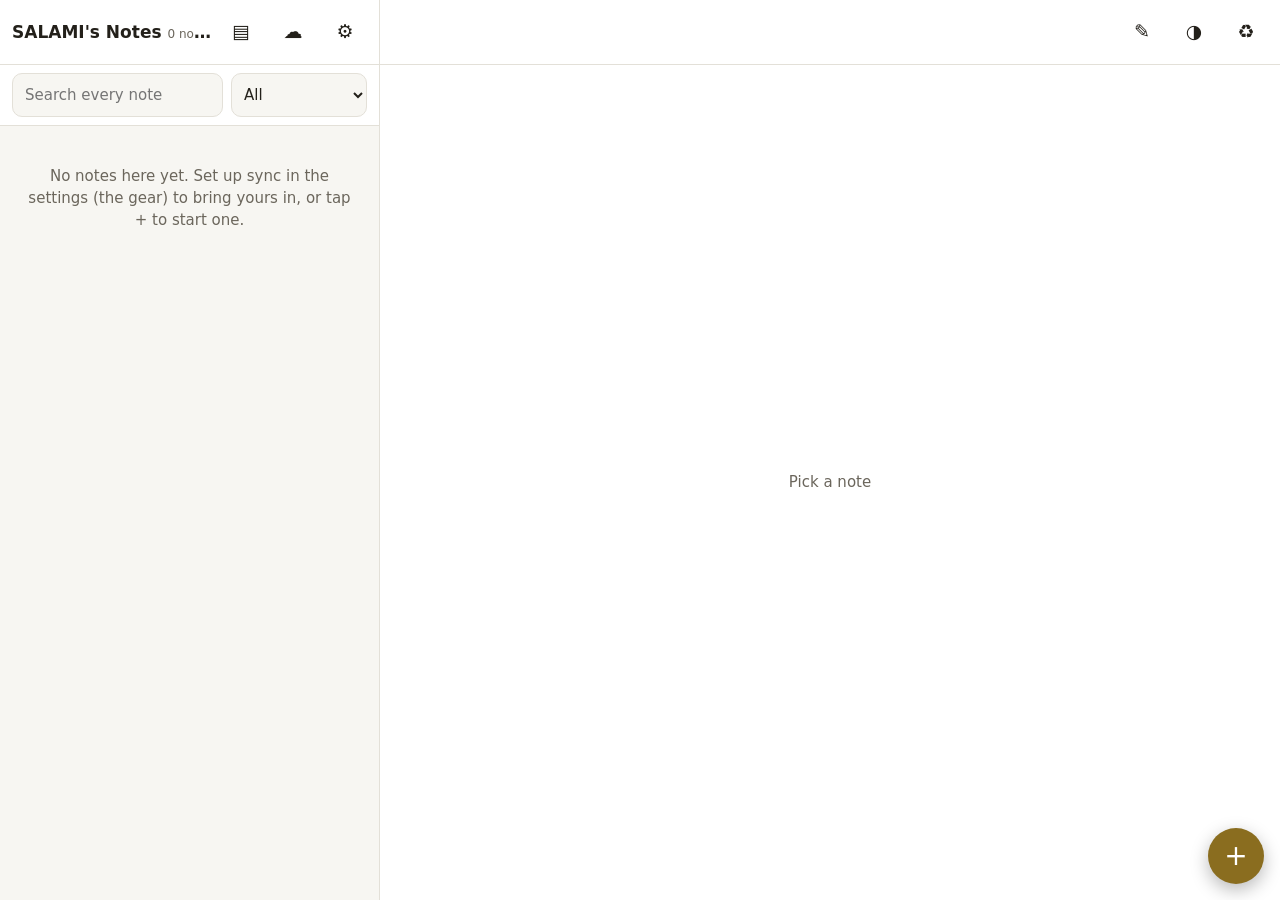
<file: index.html>
<!doctype html>
<html lang="en-GB">
<head>
<meta charset="utf-8">
<meta name="viewport" content="width=device-width, initial-scale=1, viewport-fit=cover">
<meta name="theme-color" content="#f7f6f2">
<title>SALAMI&#39;s Notes</title>
<link rel="manifest" href="manifest.webmanifest">
<link rel="icon" href="favicon-32.png" sizes="32x32">
<link rel="apple-touch-icon" href="apple-touch-icon.png">
<meta name="apple-mobile-web-app-capable" content="yes">
<meta name="apple-mobile-web-app-title" content="SALAMI's Notes">
<link rel="stylesheet" href="styles.css">
</head>
<body>
<div id="app">

  <section id="listScreen" class="screen on">
    <header class="bar">
      <h1>SALAMI&#39;s Notes <span class="sub" id="countSub"></span></h1>
      <button class="icon" id="dashBtn" title="Dashboards: Today, Journal, Quarter, Streaks">&#x25a4;</button>
      <button class="icon" id="sync" title="Sync now">&#x2601;</button>
      <button class="icon" id="settings" title="Sync settings">&#x2699;</button>
    </header>
    <div class="filters">
      <input id="q" type="search" placeholder="Search every note" autocomplete="off" enterkeyhint="search">
      <select id="kind" aria-label="Category">
        <option value="all">All</option>
        <option value="today">Today's List</option>
        <option value="todo">To-do lists</option>
        <option value="tracker">Task trackers</option>
        <option value="monthly">Monthly lists</option>
        <option value="note">Notes</option>
      </select>
    </div>
    <div id="syncLine" class="syncline" hidden></div>
    <div id="list"></div>
    <button id="add" title="New">+</button>
  </section>

  <section id="noteScreen" class="screen off">
    <header class="bar" id="noteBar">
      <button class="icon" id="back">&#x2190;</button>
      <h1 id="noteTitle">&nbsp;<span class="sub" id="noteSub"></span></h1>
      <button class="icon" id="noteDash" title="Dashboard" hidden>&#x25a4;</button>
      <button class="icon" id="rename" title="Rename">&#x270e;</button>
      <button class="icon" id="colour" title="Colour">&#x25d1;</button>
      <button class="icon" id="del" title="Delete">&#x267b;</button>
    </header>
    <div id="noteBody"><div class="ph">Pick a note</div></div>
  </section>

</div>

<div id="sheet"><div class="inner">
  <button data-new="note"><span class="sw" style="background:#F7E06A"></span> New note</button>
  <button data-new="todo"><span class="sw" style="background:#AEE09F"></span> New to-do list</button>
  <button data-new="today"><span class="sw" style="background:#AEE09F"></span> Today's List</button>
  <button data-new="tracker"><span class="sw" style="background:#A4D3FA"></span> New task tracker</button>
  <button data-new="monthly"><span class="sw" style="background:#CBB8FF"></span> New monthly activity list</button>
</div></div>

<div id="cfg" class="sheet"><div class="inner pane">
  <h2>Sync</h2>
  <label>Where the notes travel through
    <select id="cfgBackend" style="width:100%;height:var(--tap);margin-top:4px;border:1px solid var(--line);border-radius:10px;background:var(--bg);color:var(--ink);padding:0 10px">
      <option value="github">A private GitHub repository</option>
      <option value="graph">OneDrive (Microsoft Graph)</option>
      <option value="none">Nothing - keep them on this device only</option>
    </select></label>

  <div id="paneGh">
    <label>Owner <small>your GitHub username</small>
      <input id="ghOwner" placeholder="jsalami-code" autocomplete="off" spellcheck="false"></label>
    <label>Repository <small>private, holds only the notes</small>
      <input id="ghRepo" placeholder="salamis-notes-data" autocomplete="off" spellcheck="false"></label>
    <label>Folder inside it
      <input id="ghPath" placeholder="notes2" autocomplete="off" spellcheck="false"></label>
    <label>Access token <small>fine-grained, Contents: read and write, that repo only</small>
      <input id="ghToken" type="password" placeholder="github_pat_..." autocomplete="off" spellcheck="false"></label>
    <p class="hint">The token is kept in this device&#39;s browser storage. Revoke it on GitHub at any time.</p>
  </div>

  <div id="paneGraph" hidden>
    <p id="cfgWho" class="hint"></p>
    <label>Client ID <small>from your Azure app registration</small>
      <input id="cfgId" placeholder="00000000-0000-0000-0000-000000000000" autocomplete="off" spellcheck="false"></label>
    <label>Notes folder in OneDrive
      <input id="cfgPath" placeholder="Personal Development/StickyNotes" autocomplete="off" spellcheck="false"></label>
    <p class="hint">Redirect URI to register in Azure: <code id="cfgRedirect"></code></p>
    <div class="cfgRow">
      <button id="cfgIn">Sign in</button>
      <button id="cfgOut">Sign out</button>
    </div>
  </div>

  <div class="cfgRow">
    <button id="cfgSave" class="primary">Save</button>
    <button id="cfgCheck">Test connection</button>
    <button id="cfgSeed">Re-read local folder</button>
    <button id="cfgClose">Close</button>
  </div>
  <h2 style="margin-top:18px">Alarms</h2>
  <p class="hint" id="cfgNotif"></p>
  <div class="cfgRow">
    <button id="cfgAsk">Allow notifications</button>
    <button id="cfgInstall" hidden>Install app</button>
  </div>
  <p id="cfgMsg" class="hint"></p>
</div></div>

<script type="module" src="app.js"></script>
</body>
</html>
</file>
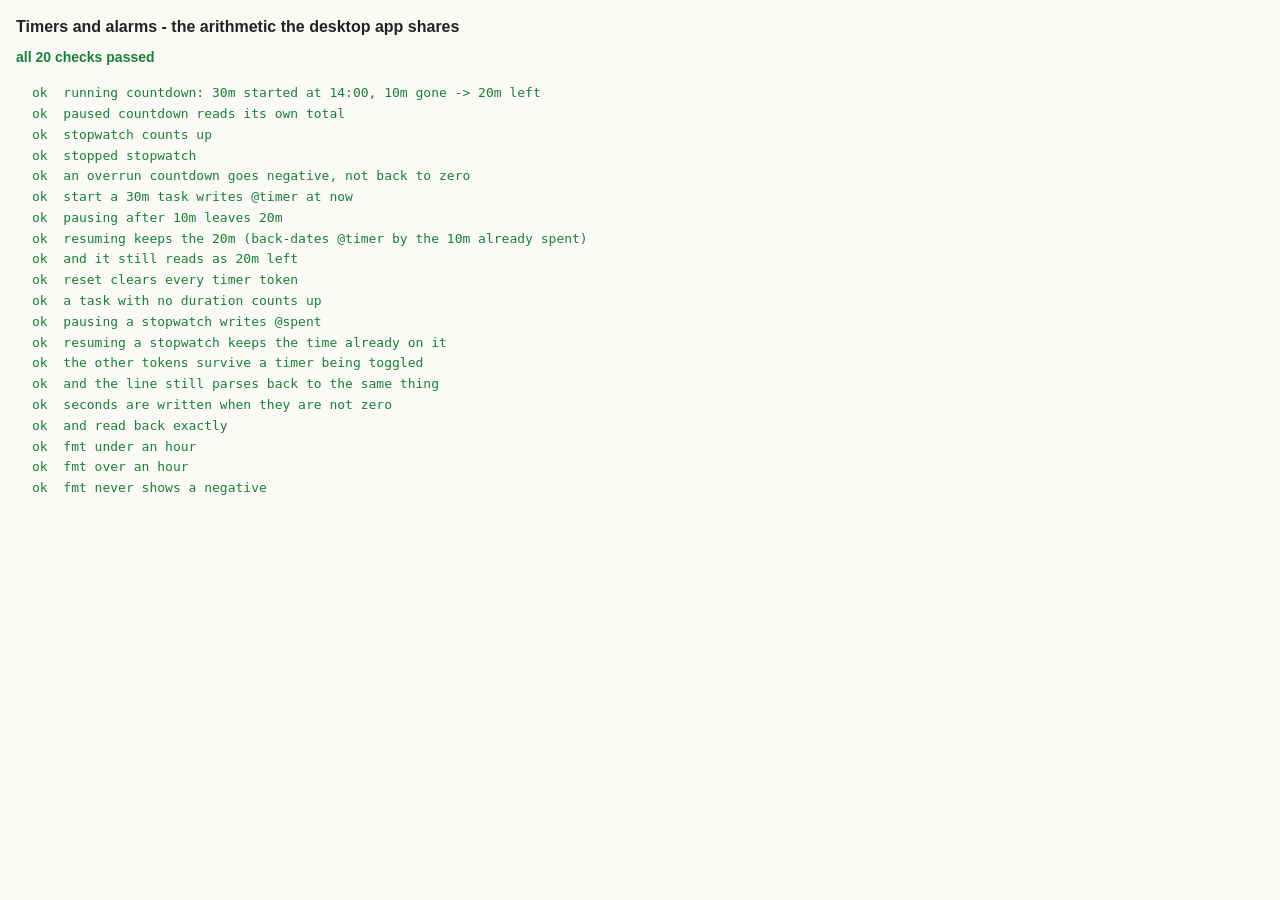
<file: alarms.test.html>
<!doctype html>
<meta charset="utf-8">
<title>Timer and alarm tests</title>
<style>
  body { font: 13px/1.6 Consolas, monospace; margin: 16px; background: #fbfaf7; color: #222; }
  h1 { font: 600 16px/1.4 "Segoe UI", sans-serif; }
  .ok { color: #1a7f37; } .bad { color: #b42318; }
  .case { margin-left: 16px; }
  pre { margin: 2px 0 10px 32px; padding: 6px 8px; background: #fff; border-left: 3px solid #b42318; }
  #sum { font: 600 14px "Segoe UI", sans-serif; margin: 10px 0 18px; }
</style>
<h1>Timers and alarms - the arithmetic the desktop app shares</h1>
<div id="sum">running...</div>
<div id="out"></div>
<script type="module">
import { timerState, startTimer, pauseTimer, resetTimer, fmt } from './alarms.js';
import { splitTask, formatTask } from './notes.js';

const out = document.getElementById('out');
let pass = 0, fail = 0;
const log = (h) => { const d = document.createElement('div'); d.innerHTML = h; out.append(d); };
const esc = (s) => String(s).replace(/[&<>]/g, (c) => ({ '&': '&amp;', '<': '&lt;', '>': '&gt;' }[c]));
function check(label, got, want) {
  const g = JSON.stringify(got), w = JSON.stringify(want);
  if (g === w) { pass++; log(`<div class="case ok">ok&nbsp; ${esc(label)}</div>`); return; }
  fail++; log(`<div class="case bad">FAIL ${esc(label)}</div><pre>got : ${esc(g)}\nwant: ${esc(w)}</pre>`);
}
const at = (s) => new Date('2026-10-02T' + s);

// --- reading what a line says a timer is doing ------------------------------------------
{
  const t = splitTask('Write up ~30m @timer 2026-10-02 14:00:00');
  const st = timerState(t, at('14:10:00'));
  check('running countdown: 30m started at 14:00, 10m gone -> 20m left',
        [st.kind, st.running, Math.round(st.secs)], ['countdown', true, 1200]);
}
{
  const t = splitTask('Write up ~30m @paused 0:12:34');
  const st = timerState(t, at('14:10:00'));
  check('paused countdown reads its own total', [st.kind, st.running, st.secs], ['countdown', false, 754]);
}
{
  const t = splitTask('Reading @watch 2026-10-02 14:00:00');
  const st = timerState(t, at('14:05:12'));
  check('stopwatch counts up', [st.kind, st.running, Math.round(st.secs)], ['stopwatch', true, 312]);
}
{
  const t = splitTask('Reading @spent 0:05:12');
  check('stopped stopwatch', timerState(t, at('14:00:00')).secs, 312);
}
{
  const t = splitTask('Write up ~30m @timer 2026-10-02 14:00:00');
  check('an overrun countdown goes negative, not back to zero',
        Math.round(timerState(t, at('14:45:00')).secs), -900);
}

// --- starting, pausing, resuming: the written line must stay legal to the desktop app ----
{
  const t = splitTask('Write up ~30m');
  startTimer(t, at('14:00:00'));
  // Write-Stamp leaves the seconds off when they are zero, so this is what the desktop writes too
  check('start a 30m task writes @timer at now', formatTask(t), 'Write up ~30m @timer 2026-10-02 14:00');
  pauseTimer(t, at('14:10:00'));
  check('pausing after 10m leaves 20m', formatTask(t), 'Write up ~30m @paused 0:20:00');
  startTimer(t, at('15:00:00'));
  check('resuming keeps the 20m (back-dates @timer by the 10m already spent)',
        formatTask(t), 'Write up ~30m @timer 2026-10-02 14:50');
  check('and it still reads as 20m left', Math.round(timerState(t, at('15:00:00')).secs), 1200);
  resetTimer(t);
  check('reset clears every timer token', formatTask(t), 'Write up ~30m');
}
{
  const t = splitTask('Reading');   // no duration: a stopwatch, not a countdown
  startTimer(t, at('09:00:00'));
  check('a task with no duration counts up', formatTask(t), 'Reading @watch 2026-10-02 09:00');
  pauseTimer(t, at('09:05:12'));
  check('pausing a stopwatch writes @spent', formatTask(t), 'Reading @spent 0:05:12');
  startTimer(t, at('10:00:00'));
  check('resuming a stopwatch keeps the time already on it',
        Math.round(timerState(t, at('10:00:00')).secs), 312);
}
{
  // the tokens must not pile up when a timer is started and stopped repeatedly
  const t = splitTask('Job ~1h @2026-10-07 09:00 @cal 1a2b3c4d @from 2026-10-01');
  startTimer(t, at('08:00:00')); pauseTimer(t, at('08:30:00')); startTimer(t, at('09:00:00'));
  const line = formatTask(t);
  check('the other tokens survive a timer being toggled',
        [/@cal 1a2b3c4d/.test(line), /@from 2026-10-01/.test(line), (line.match(/@timer|@paused|@watch|@spent/g) || []).length],
        [true, true, 1]);
  check('and the line still parses back to the same thing', formatTask(splitTask(line)), line);
}

{
  const t = splitTask('Write up ~30m');
  startTimer(t, at('14:00:07'));
  check('seconds are written when they are not zero', formatTask(t), 'Write up ~30m @timer 2026-10-02 14:00:07');
  check('and read back exactly', Math.round(timerState(splitTask(formatTask(t)), at('14:10:07')).secs), 1200);
}

// --- the clock face ---------------------------------------------------------------------
check('fmt under an hour', [fmt(59), fmt(754)], ['0:59', '12:34']);
check('fmt over an hour', fmt(3723), '1:02:03');
check('fmt never shows a negative', fmt(-5), '0:00');

document.getElementById('sum').innerHTML = fail
  ? `<span class="bad">${fail} failed</span>, ${pass} passed`
  : `<span class="ok">all ${pass} checks passed</span>`;
</script>
</file>
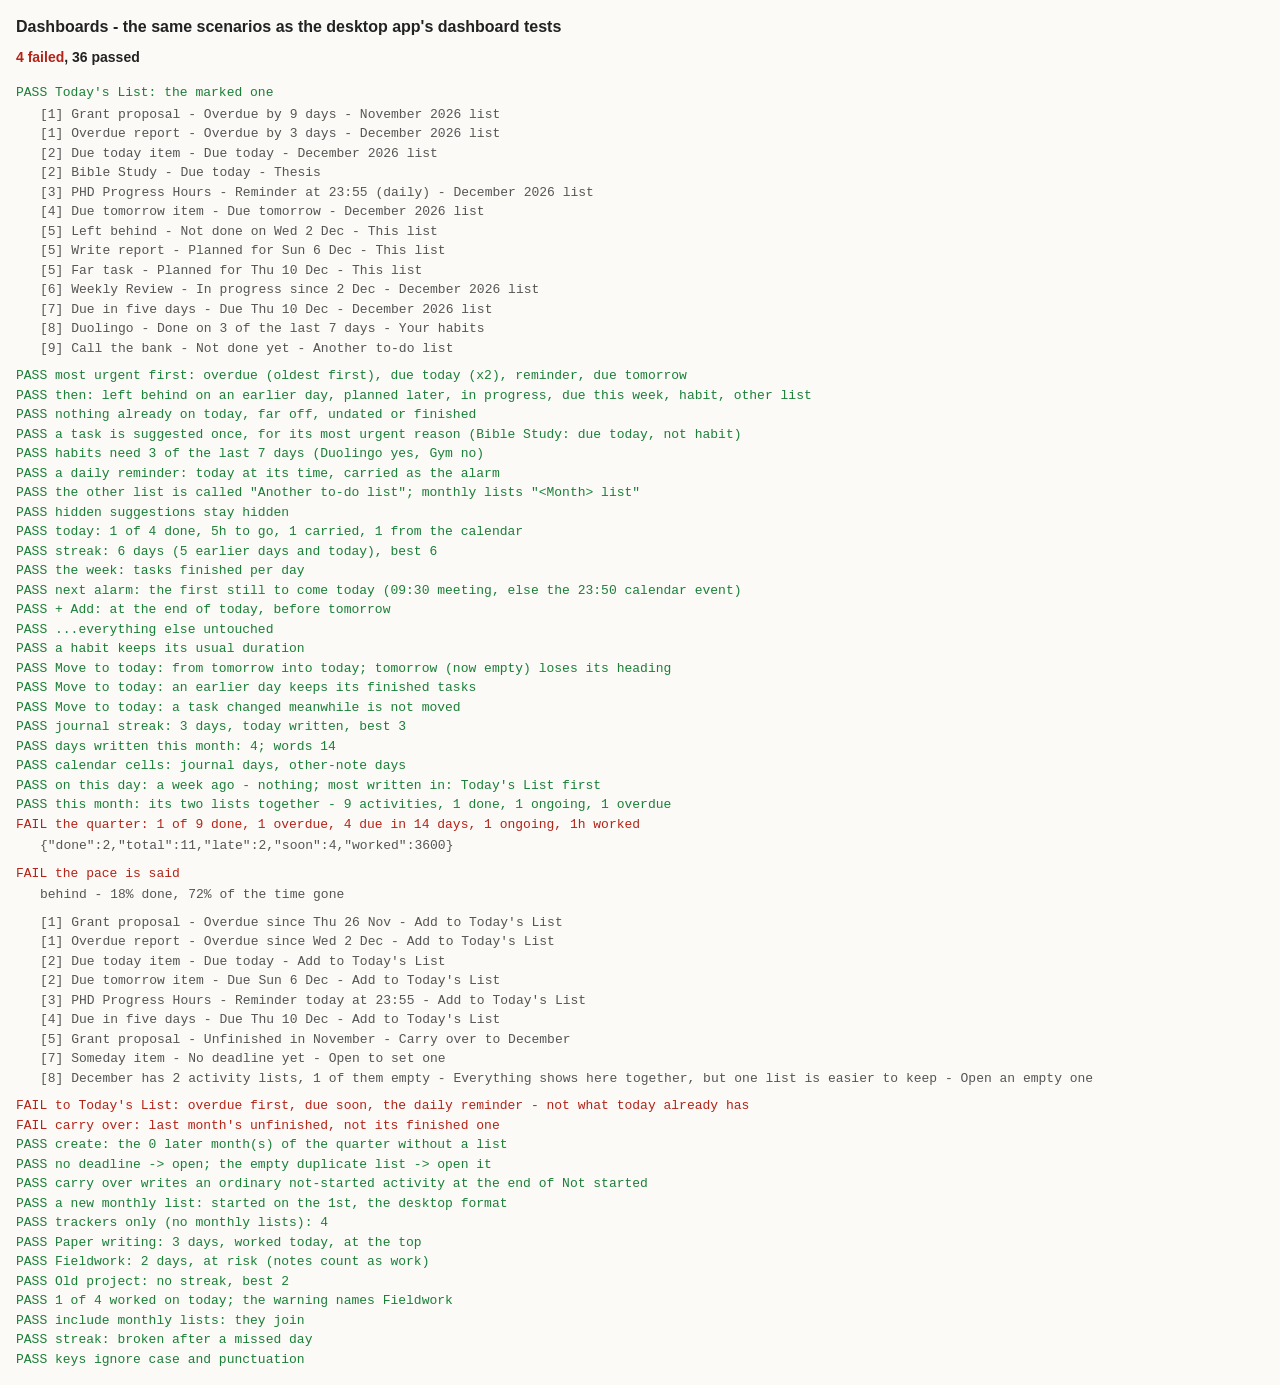
<file: dash.test.html>
<!doctype html>
<meta charset="utf-8">
<title>Dashboards</title>
<style>
  body { font: 13px/1.5 Consolas, monospace; margin: 16px; background: #fbfaf7; color: #222; }
  h1 { font: 600 16px/1.4 "Segoe UI", sans-serif; }
  .ok { color: #1a7f37; } .bad { color: #b42318; }
  #sum { font: 600 14px "Segoe UI", sans-serif; margin: 10px 0 18px; }
  pre { margin: 2px 0 8px 24px; color: #555; white-space: pre-wrap; }
</style>
<h1>Dashboards - the same scenarios as the desktop app's dashboard tests</h1>
<div id="sum">running...</div>
<div id="out"></div>
<script type="module">
import {
  readNotes, findTodayList, todayStats, todaySuggestions, journalStats, quarterView, quarterSuggestions, trackerStreaks,
  streak, addTaskToTodayText, moveTaskToTodayText, addActivityText, monthlyListText, quarterStart, startOfDay, addDays, taskKey,
} from './dash.js';
import { dateHeading, parseTracker, parseTodo, writeDate, writeStampMin } from './notes.js';

const out = document.getElementById('out');
let pass = 0, fail = 0;
const esc = (s) => String(s).replace(/[&<>]/g, (c) => ({ '&': '&amp;', '<': '&lt;', '>': '&gt;' }[c]));
function check(label, ok, detail = '') {
  const d = document.createElement('div');
  d.className = ok ? 'ok' : 'bad';
  d.textContent = (ok ? 'PASS  ' : 'FAIL  ') + label;
  out.append(d);
  if (!ok && detail) { const p = document.createElement('pre'); p.textContent = detail; out.append(p); }
  ok ? pass++ : fail++;
}

// --- notes, relative to today (as tests\fixtures\make-dash.ps1 and make-quarter.ps1 make them) ---
const now = new Date();
const today = startOfDay(now);
const D = (n) => addDays(today, n);
const S = (n) => dateHeading(D(n));
const I = (n) => writeDate(D(n));
const T = (n, h = 0, m = 0) => { const d = D(n); d.setHours(h, m); return writeStampMin(d); };
const first = new Date(today.getFullYear(), today.getMonth(), 1);
const prev = new Date(today.getFullYear(), today.getMonth() - 1, 1);
const monthName = (d) => d.toLocaleDateString('en-GB', { month: 'long', year: 'numeric' });
const lt = (d, h = 0, m = 0) => { const x = new Date(d); x.setHours(h, m); return writeStampMin(x); };

const todayList = [
  S(-5), '[x] Bible Study ~30m', '[x] Gym', '',
  S(-4), '[x] Duolingo ~15m', '',
  S(-3), '[x] Bible Study ~30m', '[x] Gym', '[ ] Left behind ~20m', '',
  S(-2), '[x] Bible Study ~30m', '[x] Duolingo ~15m', '',
  S(-1), '[x] Bible Study ~30m', '[x] Duolingo ~15m', '',
  S(0), `[ ] Faculty Meeting Update ~2h @${T(0, 9, 30)}`, '[x] Day Prep ~30m', `[ ] Paper Publication ~2h @from ${I(-3)}`,
  `[ ] Staff Meeting ~60m @${T(0, 23, 50)} @cal 1a2b3c4d`, '',
  S(1), '[ ] Write report ~45m', '',
  S(5), '[ ] Far task', '',
  S(10), '[ ] Too far',
].join('\r\n');
const mon = [
  `TASK: ${monthName(first)} - Activity List | started ${lt(first, 8)}`, '', '== NOT STARTED ==',
  `[ ] Overdue report | added ${T(-9)} | due ${I(-3)}`,
  `[ ] Due today item | added ${T(-9)} | due ${I(0)}`,
  `[ ] PHD Progress Hours | added ${T(-2)} | due ${I(60)} | alarm ${T(-1, 23, 55)} daily`,
  `[ ] Due tomorrow item | added ${T(-9)} | due ${I(1)}`,
  `[ ] Due in five days | added ${T(-9)} | due ${I(5)}`,
  `[ ] Someday item | added ${T(-9)}`,
  `[ ] Faculty Meeting Update | added ${T(-9)} | due ${I(0)}`, '',
  '== ONGOING ==', `[~] Weekly Review | added ${T(-9)} | started ${T(-3, 10)}`, '',
  '== FINISHED ==', `[x] Finished item | added ${T(-9)} | started ${T(-8)} | finished ${T(-7)} | spent 1:00:00`,
].join('\r\n');
const trk = [`TASK: Thesis | started ${T(-6)}`, '', '== OBJECTIVES ==', `[ ] Bible Study | added ${T(-6)} | due ${I(0)}`, '', '== ONGOING ==', '', '== FINISHED =='].join('\r\n');
const sep = [`TASK: ${monthName(prev)} - Activity List | started ${lt(prev, 9)}`, '', '== NOT STARTED ==',
  `[ ] Grant proposal | added ${lt(addDays(prev, 2))} | due ${writeDate(addDays(prev, 25))}`, '', '== ONGOING ==', '', '== FINISHED ==',
  `[x] Old finished | added ${lt(addDays(prev, 2))} | finished ${lt(addDays(prev, 5))}`].join('\r\n');
const dup = `TASK: ${monthName(first)} - Activity List | started ${lt(addDays(first, 2), 8)}\r\n\r\n== NOT STARTED ==\r\n\r\n== ONGOING ==\r\n\r\n== FINISHED ==`;
const trkA = [`TASK: Paper writing | started ${T(-2, 9)}`, '', '== OBJECTIVES ==', `[ ] Draft | added ${T(-1, 10)}`, '', '== ONGOING ==', '', '== FINISHED ==',
  `[x] Outline | added ${T(-2, 9)} | started ${T(-2, 9)} | finished ${T(0, 8)} | spent 2:30:00`].join('\r\n');
const trkB = [`TASK: Fieldwork | started ${T(-2, 9)}`, '', '== OBJECTIVES ==', `[ ] Survey | added ${T(-1, 10)}`, '', '== ONGOING ==', '', '== FINISHED ==', '', '== NOTES ==', S(-1), '10:00 went out'].join('\r\n');
const trkC = [`TASK: Old project | started ${T(-25, 9)}`, '', '== OBJECTIVES ==', `[ ] Thing | added ${T(-24, 10)}`, '', '== ONGOING ==', '', '== FINISHED =='].join('\r\n');
const journal = [S(-35), 'long ago entry', '', S(-4), 'one two three four', '', S(-2), 'five six', '', S(-1), 'seven eight nine', '', S(0), 'ten eleven twelve thirteen fourteen'].join('\r\n');

const stamp = (d) => writeStampMin(d) + ':00';
const raw = [
  { id: 'real', json: { text: todayList, todo: true, today: true, edited: stamp(now) } },
  { id: 'mon', json: { text: mon, tracker: true, monthly: true, edited: stamp(now) } },
  { id: 'trk', json: { text: trk, tracker: true, edited: stamp(now) } },
  { id: 'other', json: { text: [S(-1), '[ ] Call the bank', '[x] Done thing'].join('\r\n'), todo: true, edited: stamp(D(-1)) } },
  { id: 'sep', json: { text: sep, tracker: true, monthly: true, edited: stamp(addDays(prev, 20)) } },
  { id: 'dup', json: { text: dup, tracker: true, monthly: true, edited: stamp(addDays(first, 2)) } },
  { id: 'trkA', json: { text: trkA, tracker: true, edited: stamp(now) } },
  { id: 'trkB', json: { text: trkB, tracker: true, edited: stamp(D(-1)) } },
  { id: 'trkC', json: { text: trkC, tracker: true, edited: stamp(D(-20)) } },
  { id: 'journal', json: { text: journal, name: 'Daily Journal', edited: stamp(now) } },
];
const notes = readNotes(raw);
const tl = findTodayList(notes);

// --- Today: suggestions -----------------------------------------------------------------------
check("Today's List: the marked one", tl && tl.id === 'real');
const sug = todaySuggestions(notes, tl, new Set(), now);
const titles = sug.map((s) => s.title);
const pre = document.createElement('pre'); pre.textContent = sug.map((s) => `[${s.rank}] ${s.title} - ${s.why} - ${s.from}`).join('\n'); out.append(pre);
const first5 = titles.slice(0, 5).join('|');
// (last month's list is here too: its unfinished Grant proposal is the most overdue of all)
check('most urgent first: overdue (oldest first), due today (x2), reminder, due tomorrow',
  /^Grant proposal\|Overdue report\|(Bible Study\|Due today item|Due today item\|Bible Study)\|PHD Progress Hours\|Due tomorrow item$/.test(titles.slice(0, 6).join('|')), titles.slice(0, 6).join('|'));
check('then: left behind on an earlier day, planned later, in progress, due this week, habit, other list',
  titles.slice(6).join('|') === 'Left behind|Write report|Far task|Weekly Review|Due in five days|Duolingo|Call the bank', titles.slice(6).join('|'));
check('nothing already on today, far off, undated or finished', !['Faculty Meeting Update', 'Too far', 'Someday item', 'Finished item'].some((t) => titles.includes(t)));
const bs = sug.filter((s) => s.title === 'Bible Study');
check('a task is suggested once, for its most urgent reason (Bible Study: due today, not habit)', bs.length === 1 && bs[0].why === 'Due today');
check('habits need 3 of the last 7 days (Duolingo yes, Gym no)', sug.find((s) => s.title === 'Duolingo')?.why === 'Done on 3 of the last 7 days' && !titles.includes('Gym'));
const phd = sug.find((s) => s.title === 'PHD Progress Hours');
const at = new Date(today); at.setHours(23, 55);
check('a daily reminder: today at its time, carried as the alarm', phd.why === 'Reminder at 23:55 (daily)' && (now < at ? +phd.alarm === +at : phd.alarm === null));
check('the other list is called "Another to-do list"; monthly lists "<Month> list"', sug.find((s) => s.title === 'Call the bank').from === 'Another to-do list' && sug[0].from.endsWith(' list'));
check('hidden suggestions stay hidden', !todaySuggestions(notes, tl, new Set(['todo:other:call the bank']), now).some((s) => s.title === 'Call the bank'));

// --- Today: numbers ---------------------------------------------------------------------------
const st = todayStats(tl, now);
check('today: 1 of 4 done, 5h to go, 1 carried, 1 from the calendar', st.done === 1 && st.total === 4 && st.togo === 300 && st.carried === 1 && st.cal === 1, JSON.stringify({ done: st.done, total: st.total, togo: st.togo }));
check('streak: 6 days (5 earlier days and today), best 6', st.streak.current === 6 && st.streak.best === 6 && st.streak.today);
check('the week: tasks finished per day', st.week.map((w) => w.n).join(',') === '0,2,1,2,2,2,1', st.week.map((w) => w.n).join(','));
const fm = new Date(today); fm.setHours(9, 30); const sm = new Date(today); sm.setHours(23, 50);
const want = now < fm ? ['Faculty Meeting Update', fm] : now < sm ? ['Staff Meeting', sm] : null;
check('next alarm: the first still to come today (09:30 meeting, else the 23:50 calendar event)', want ? +st.next === +want[1] && st.nextTitle === want[0] : true, String(st.next) + ' ' + st.nextTitle);

// --- Today: acting on a suggestion ------------------------------------------------------------
let txt = addTaskToTodayText(todayList, { title: 'Overdue report', dur: 0, alarm: null }, now);
let rows = parseTodo(txt);
const todayAt = rows.findIndex((r) => r.type === 'stamp' && r.raw === S(0));
const tomorrowAt = rows.findIndex((r) => r.type === 'stamp' && r.raw === S(1));
const addedAt = rows.findIndex((r) => r.type === 'task' && r.task.title === 'Overdue report');
check('+ Add: at the end of today, before tomorrow', addedAt > todayAt && addedAt < tomorrowAt && rows[addedAt - 1].task?.title === 'Staff Meeting');
check('...everything else untouched', txt.replace('\r\n[ ] Overdue report', '') === todayList);
check('a habit keeps its usual duration', addTaskToTodayText('', { title: 'Duolingo', dur: 15 }, now) === `${S(0)}\r\n[ ] Duolingo ~15m`);
txt = moveTaskToTodayText(todayList, 'Write report', D(1), now);
check('Move to today: from tomorrow into today; tomorrow (now empty) loses its heading',
  txt && !txt.includes(S(1)) && txt.includes('[ ] Staff Meeting ~60m @' + T(0, 23, 50) + ' @cal 1a2b3c4d\r\n[ ] Write report ~45m\r\n\r\n' + S(5)));
txt = moveTaskToTodayText(todayList, 'Left behind', D(-3), now);
check('Move to today: an earlier day keeps its finished tasks', txt && txt.includes(S(-3) + '\r\n[x] Bible Study ~30m\r\n[x] Gym\r\n\r\n') && txt.includes('[ ] Left behind ~20m'));
check('Move to today: a task changed meanwhile is not moved', moveTaskToTodayText(todayList, 'No such task', D(1), now) === null);

// --- Journal ------------------------------------------------------------------------------------
const js = journalStats(notes, now);
const md = [0, 1, 2, 4].filter((k) => D(-k).getMonth() === today.getMonth());
const words = md.reduce((s, k) => s + ({ 0: 5, 1: 3, 2: 2, 4: 4 })[k], 0);
check('journal streak: 3 days, today written, best 3', js.streak.current === 3 && js.streak.best === 3 && js.writtenToday);
check(`days written this month: ${md.length}; words ${words}`, js.monthDays === md.length && js.words === words, JSON.stringify({ d: js.monthDays, w: js.words }));
check('calendar cells: journal days, other-note days', js.days.get(I(0)).journal && js.days.get(I(-5)).other && !js.days.get(I(-5)).journal);
check("on this day: a week ago - nothing; most written in: Today's List first", js.onThisDay[0].info === null && js.top[0].name === "Today's List");

// --- Quarter --------------------------------------------------------------------------------------
const v = quarterView(notes, quarterStart(now), now);
const m0 = v.months.find((m) => m.current);
check('this month: its two lists together - 9 activities, 1 done, 1 ongoing, 1 overdue', m0.items.length === 9 && m0.n.done === 1 && m0.n.doing === 1 && m0.late === 1 && m0.lists.length === 2);
check('the quarter: 1 of 9 done, 1 overdue, 4 due in 14 days, 1 ongoing, 1h worked', v.done === 1 && v.total === 9 && v.late === 1 && v.soon.length === 4 && v.doing === 1 && v.worked === 3600, JSON.stringify({ done: v.done, total: v.total, late: v.late, soon: v.soon.length, worked: v.worked }));
check('the pace is said', /^(on track|behind) - 11% done, \d+% of the time gone$/.test(v.pace), v.pace);
const qs = quarterSuggestions(notes, v, new Set(), now);
const qt = qs.map((s) => s.title);
const pre2 = document.createElement('pre'); pre2.textContent = qs.map((s) => `[${s.rank}] ${s.title} - ${s.why} - ${s.doText}`).join('\n'); out.append(pre2);
check("to Today's List: overdue first, due soon, the daily reminder - not what today already has",
  qt[0] === 'Overdue report' && ['Due today item', 'Due tomorrow item', 'PHD Progress Hours'].every((t) => qt.includes(t)) && !qt.includes('Faculty Meeting Update'));
check("carry over: last month's unfinished, not its finished one", qs.find((s) => s.title === 'Grant proposal')?.action === 'carry' && !qt.includes('Old finished'));
const months = v.months.filter((m) => !m.current && m.month > today);
check(`create: the ${months.length} later month(s) of the quarter without a list`, qs.filter((s) => s.action === 'create').length === months.length);
check('no deadline -> open; the empty duplicate list -> open it', qs.find((s) => s.title === 'Someday item')?.why === 'No deadline yet' && qs.some((s) => s.id === 'dup' && s.action === 'open'));
const act = addActivityText(mon, true, { name: 'Grant proposal', due: null }, now);
check('carry over writes an ordinary not-started activity at the end of Not started',
  /\[ \] Faculty Meeting Update \| added .* \| due .*\r\n\[ \] Grant proposal \| added \d{4}-\d\d-\d\d \d\d:\d\d\r\n\r\n== ONGOING ==/.test(act));
const nov = monthlyListText(new Date(2026, 10, 15));
check('a new monthly list: started on the 1st, the desktop format', nov === 'TASK: November 2026 - Activity List | started 2026-11-01 00:00\r\n\r\n== NOT STARTED ==\r\n\r\n== ONGOING ==\r\n\r\n== FINISHED ==', nov);

// --- Streaks -----------------------------------------------------------------------------------
const ts = trackerStreaks(notes, {}, now);
const by = (n) => ts.rows.find((r) => r.name === n);
check('trackers only (no monthly lists): 4', ts.rows.length === 4);
check('Paper writing: 3 days, worked today, at the top', by('Paper writing').st.current === 3 && by('Paper writing').st.today && ts.rows[0].name === 'Paper writing');
check('Fieldwork: 2 days, at risk (notes count as work)', by('Fieldwork').st.current === 2 && by('Fieldwork').st.atRisk);
check('Old project: no streak, best 2', by('Old project').st.current === 0 && by('Old project').st.best === 2);
check('1 of 4 worked on today; the warning names Fieldwork', ts.todayCount === 1 && ts.atRisk.map((r) => r.name).join() === 'Fieldwork');
check('include monthly lists: they join', trackerStreaks(notes, { monthly: true }, now).rows.length > 4);
check('streak: broken after a missed day', streak([D(-2)], today).current === 0 && streak([D(-2)], today).best === 1);
check('keys ignore case and punctuation', taskKey('PHD Progress Hours!') === taskKey('phd progress  hours'));

document.getElementById('sum').innerHTML = fail ? `<span class="bad">${fail} failed</span>, ${pass} passed` : `<span class="ok">all ${pass} checks passed</span>`;
</script>
</file>
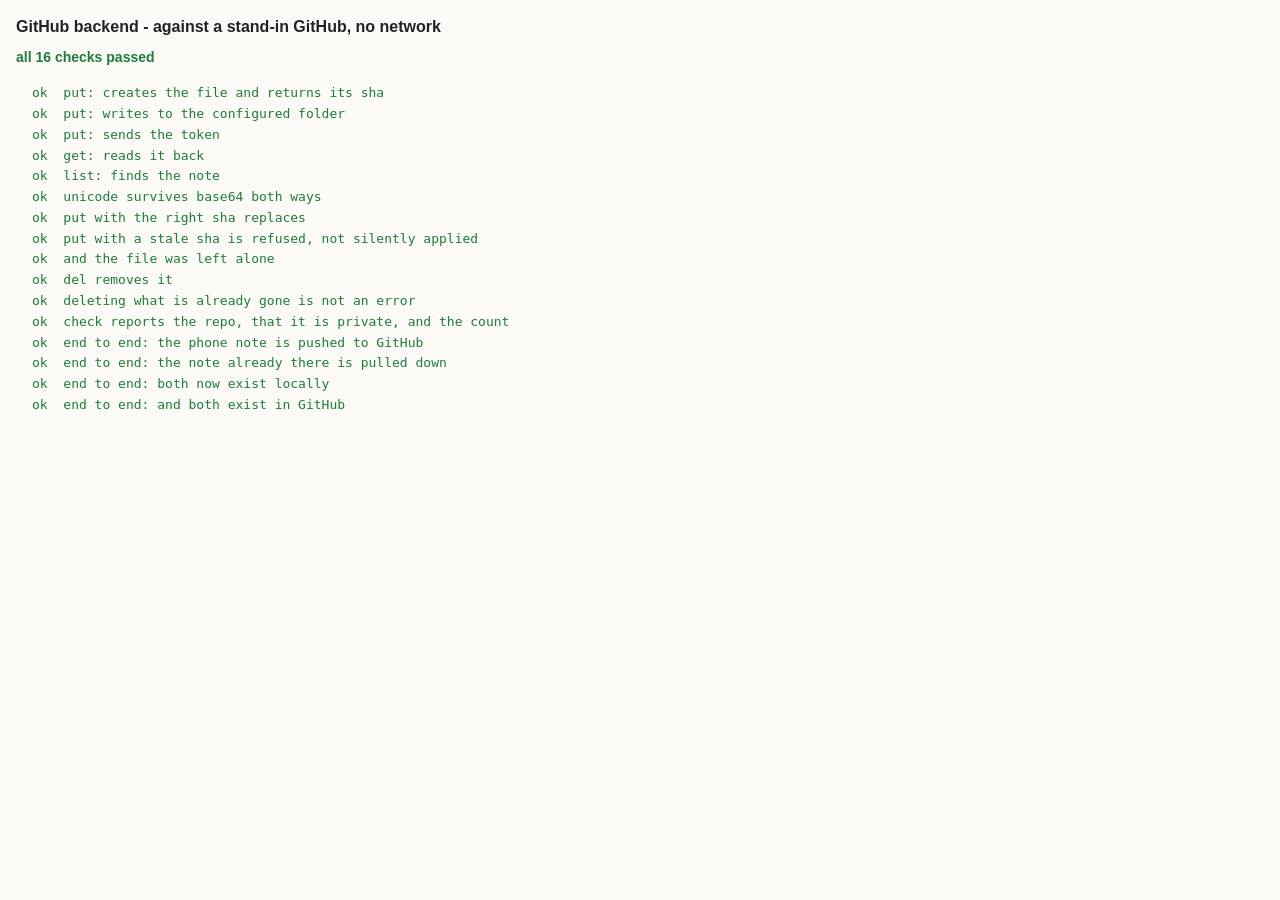
<file: github.test.html>
<!doctype html>
<meta charset="utf-8">
<title>GitHub backend tests</title>
<style>
  body { font: 13px/1.6 Consolas, monospace; margin: 16px; background: #fbfaf7; color: #222; }
  h1 { font: 600 16px/1.4 "Segoe UI", sans-serif; }
  .ok { color: #1a7f37; } .bad { color: #b42318; }
  .case { margin-left: 16px; }
  pre { margin: 2px 0 10px 32px; padding: 6px 8px; background: #fff; border-left: 3px solid #b42318; white-space: pre-wrap; }
  #sum { font: 600 14px "Segoe UI", sans-serif; margin: 10px 0 18px; }
</style>
<h1>GitHub backend - against a stand-in GitHub, no network</h1>
<div id="sum">running...</div>
<div id="out"></div>
<script type="module">
import { remote, setConfig, config } from './github.js';
import { syncAll } from './sync.js';

const out = document.getElementById('out');
let pass = 0, fail = 0;
const log = (h) => { const d = document.createElement('div'); d.innerHTML = h; out.append(d); };
const esc = (s) => String(s).replace(/[&<>]/g, (c) => ({ '&': '&amp;', '<': '&lt;', '>': '&gt;' }[c]));
function check(label, got, want) {
  const g = JSON.stringify(got), w = JSON.stringify(want);
  if (g === w) { pass++; log(`<div class="case ok">ok&nbsp; ${esc(label)}</div>`); return; }
  fail++; log(`<div class="case bad">FAIL ${esc(label)}</div><pre>got : ${esc(g)}\nwant: ${esc(w)}</pre>`);
}

setConfig({ owner: 'salamitosin', repo: 'salamis-notes-data', path: 'notes', token: 'test-token' });

// --- a stand-in GitHub ------------------------------------------------------------------
const b64 = (s) => btoa(String.fromCharCode(...new TextEncoder().encode(s)));
const files = new Map();        // path -> { text, sha }
let shaN = 0, calls = [];
const nextSha = () => 'sha' + (++shaN);

window.fetch = async (url, opts = {}) => {
  calls.push({ url, method: opts.method || 'GET', auth: (opts.headers || {}).Authorization });
  const u = new URL(url, 'https://api.github.com');
  const body = opts.body ? JSON.parse(opts.body) : null;
  const reply = (status, obj) => new Response(obj === undefined ? '' : JSON.stringify(obj), { status });

  const m = /^\/repos\/([^/]+)\/([^/]+)(?:\/contents\/(.*))?$/.exec(u.pathname);
  if (!m) return reply(404);
  const [, , , path = ''] = m;
  if (!u.pathname.includes('/contents/')) return reply(200, { full_name: 'salamitosin/salamis-notes-data', private: true });

  const method = opts.method || 'GET';
  if (method === 'GET') {
    if (files.has(path)) {
      const f = files.get(path);
      return reply(200, { name: path.split('/').pop(), sha: f.sha, content: b64(f.text) + '\n', type: 'file' });
    }
    // a folder listing
    const inDir = [...files.entries()].filter(([p]) => p.startsWith(path + '/') && !p.slice(path.length + 1).includes('/'));
    if (!inDir.length && path !== 'notes') return reply(404);
    return reply(200, inDir.map(([p, f]) => ({ name: p.split('/').pop(), sha: f.sha, type: 'file' })));
  }
  if (method === 'PUT') {
    const cur = files.get(path);
    if (cur && body.sha !== cur.sha) return reply(409);           // someone else changed it
    if (!cur && body.sha) return reply(404);
    const sha = nextSha();
    files.set(path, { text: new TextDecoder().decode(Uint8Array.from(atob(body.content), (c) => c.charCodeAt(0))), sha });
    return reply(200, { content: { sha } });
  }
  if (method === 'DELETE') {
    const cur = files.get(path);
    if (cur && body.sha !== cur.sha) return reply(409);
    files.delete(path);
    return reply(200, {});
  }
  return reply(405);
};

// --- the four methods --------------------------------------------------------------------
{
  calls = [];
  const r = await remote.put('abc123', { text: 'hello', name: '' }, null);
  check('put: creates the file and returns its sha', !!r.tag, true);
  check('put: writes to the configured folder', calls[0].url.endsWith('/contents/notes/note-abc123.json'), true);
  check('put: sends the token', calls[0].auth, 'Bearer test-token');
  const got = await remote.get('abc123');
  check('get: reads it back', [got.json.text, got.tag === r.tag], ['hello', true]);
}
{
  const list = await remote.list();
  check('list: finds the note', list.map((x) => x.id), ['abc123']);
}
{
  // characters outside Latin-1 must survive the base64 journey intact
  const text = 'Chaîne — naïve – ₦500 — café ✓ 中文';
  await remote.put('uni', { text }, null);
  check('unicode survives base64 both ways', (await remote.get('uni')).json.text, text);
}
{
  const before = await remote.get('abc123');
  await remote.put('abc123', { text: 'second' }, before.tag);
  check('put with the right sha replaces', (await remote.get('abc123')).json.text, 'second');
  let err = null;
  try { await remote.put('abc123', { text: 'stale write' }, before.tag); } catch (e) { err = e.message; }
  check('put with a stale sha is refused, not silently applied', err, 'changed in GitHub since we last looked');
  check('and the file was left alone', (await remote.get('abc123')).json.text, 'second');
}
{
  const cur = await remote.get('uni');
  await remote.del('uni', cur.tag);
  check('del removes it', (await remote.list()).map((x) => x.id), ['abc123']);
  let threw = false;
  try { await remote.del('uni', cur.tag); } catch { threw = true; }
  check('deleting what is already gone is not an error', threw, false);
}
{
  const info = await remote.check();
  check('check reports the repo, that it is private, and the count',
        [info.repo, info.private, info.path, info.notes],
        ['salamitosin/salamis-notes-data', true, 'notes', 1]);
}

// --- and the whole sync engine, driven through this backend -------------------------------
{
  const data = { local1: { text: 'written on the phone' } };
  const meta = {}, tombs = {};
  const fp = (j) => JSON.stringify(j).length + ':' + JSON.stringify(j).slice(0, 24);
  const local = {
    data, syncMeta: meta, tombstones: tombs,
    ids: () => Object.keys(data),
    get: (id) => data[id] ? JSON.parse(JSON.stringify(data[id])) : null,
    put: (id, j) => { data[id] = JSON.parse(JSON.stringify(j)); },
    remove: (id) => { delete data[id]; },
    mark(id, tag, j) { this.syncMeta[id] = { tag, hash: fp(j) }; },
    unmark(id) { delete this.syncMeta[id]; },
    forget(id) { delete this.tombstones[id]; },
    isDirty(id) { const m = this.syncMeta[id]; return !m || m.hash !== fp(data[id]); },
    create(kind, extra) { const id = 'copy1'; data[id] = { ...extra }; return { id, json: data[id] }; },
  };
  const r = await syncAll(local, remote);
  check('end to end: the phone note is pushed to GitHub', r.created, ['local1']);
  check('end to end: the note already there is pulled down', r.pulled, ['abc123']);
  check('end to end: both now exist locally', Object.keys(data).sort(), ['abc123', 'local1']);
  check('end to end: and both exist in GitHub', (await remote.list()).map((x) => x.id).sort(), ['abc123', 'local1']);
}

document.getElementById('sum').innerHTML = fail
  ? `<span class="bad">${fail} failed</span>, ${pass} passed`
  : `<span class="ok">all ${pass} checks passed</span>`;
</script>
</file>
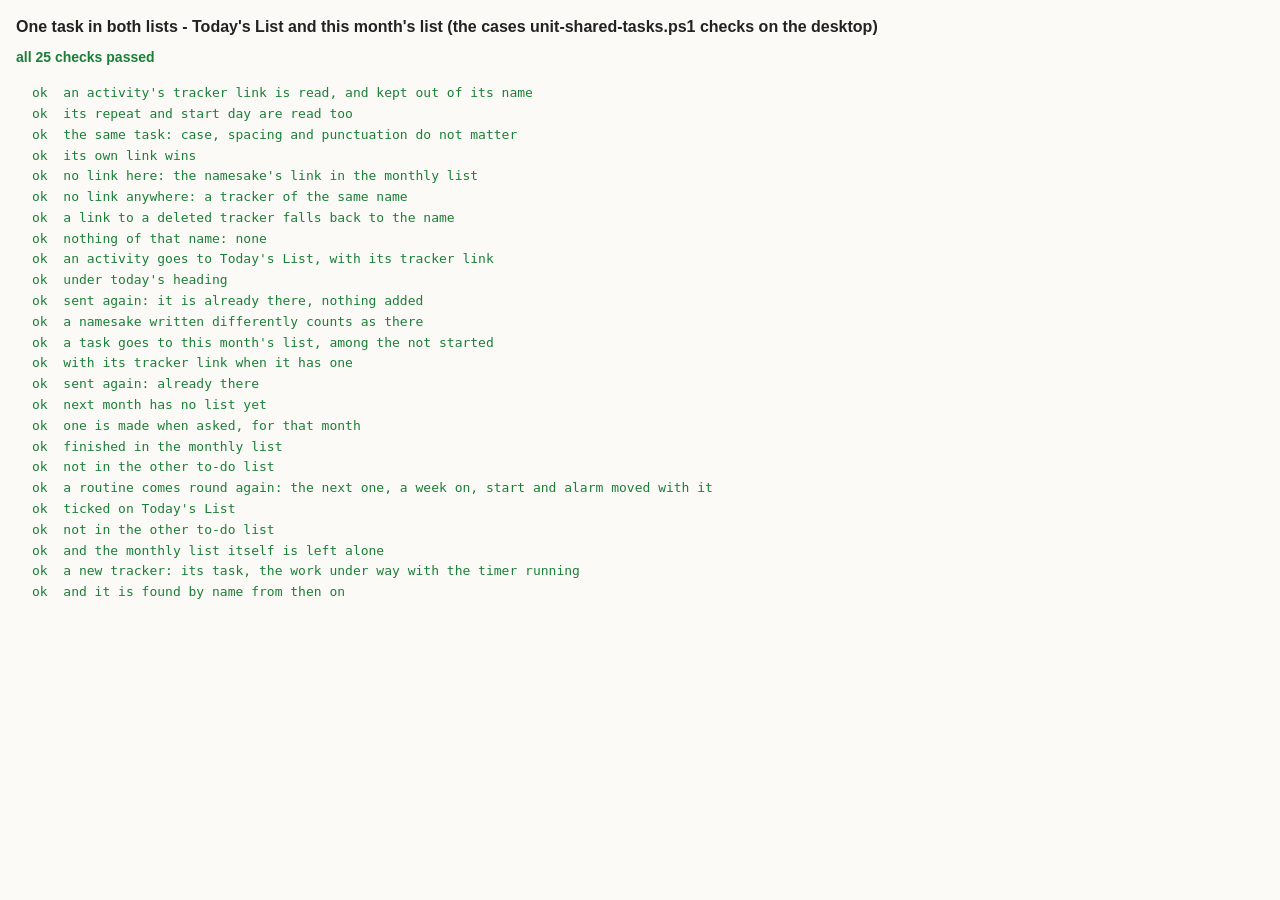
<file: shared.test.html>
<!doctype html>
<meta charset="utf-8">
<title>One task in both lists - tests</title>
<style>
  body { font: 13px/1.6 Consolas, monospace; margin: 16px; background: #fbfaf7; color: #222; }
  h1 { font: 600 16px/1.4 "Segoe UI", sans-serif; }
  .ok { color: #1a7f37; } .bad { color: #b42318; }
  .case { margin-left: 16px; }
  pre { margin: 2px 0 10px 32px; padding: 6px 8px; background: #fff; border-left: 3px solid #b42318; white-space: pre-wrap; }
  #sum { font: 600 14px "Segoe UI", sans-serif; margin: 10px 0 18px; }
</style>
<h1>One task in both lists - Today's List and this month's list (the cases unit-shared-tasks.ps1 checks on the desktop)</h1>
<div id="sum">running...</div>
<div id="out"></div>
<script type="module">
import { taskKey, trackerFor, newTracker, sendToToday, sendToMonth, findMonthList, finishElsewhere } from './shared.js';
import { dateHeading, parseTracker } from './notes.js';

const out = document.getElementById('out');
let pass = 0, fail = 0;
const log = (h) => { const d = document.createElement('div'); d.innerHTML = h; out.append(d); };
const esc = (s) => String(s).replace(/[&<>]/g, (c) => ({ '&': '&amp;', '<': '&lt;', '>': '&gt;' }[c]));
function check(label, ok, detail = '') {
  if (ok) { pass++; log(`<div class="case ok">ok&nbsp; ${esc(label)}</div>`); return; }
  fail++;
  log(`<div class="case bad">FAIL ${esc(label)}</div><pre>${esc(detail)}</pre>`);
}

// --- a store in memory, with the calls shared.js makes ---------------------------------
function makeStore(notes) {
  const data = JSON.parse(JSON.stringify(notes));
  let n = 0;
  return {
    data,
    all: () => Object.keys(data).map((id) => ({ id, json: JSON.parse(JSON.stringify(data[id])) })),
    get: (id) => data[id] ? JSON.parse(JSON.stringify(data[id])) : null,
    put: (id, j) => { data[id] = JSON.parse(JSON.stringify(j)); return j; },
    create(kind, extra = {}) {
      const id = 'new0000' + (++n);
      const j = { text: '', name: '', edited: '', tracker: kind === 'tracker' || kind === 'monthly', monthly: kind === 'monthly',
                  todo: kind === 'todo' || kind === 'today', today: kind === 'today', ...extra };
      data[id] = j;
      return { id, json: JSON.parse(JSON.stringify(j)) };
    },
  };
}

// the same notes as tests\fixtures\make-shared.ps1
const pad = (n) => String(n).padStart(2, '0');
const today = new Date(); today.setHours(0, 0, 0, 0);
const plus = (d, n) => { const x = new Date(d); x.setDate(x.getDate() + n); return x; };
const I = (d) => `${d.getFullYear()}-${pad(d.getMonth() + 1)}-${pad(d.getDate())}`;
const T = (d) => `${I(d)} ${pad(d.getHours())}:${pad(d.getMinutes())}`;
const m0 = new Date(today.getFullYear(), today.getMonth(), 1);
const monthName = m0.toLocaleDateString('en-GB', { month: 'long', year: 'numeric' });
const now = T(new Date()) + ':00';
const mon = [
  `TASK: ${monthName} - Activity List | started ${T(m0)}`, '',
  '== NOT STARTED ==',
  `[ ] Weekly Laundry | added ${T(plus(today, -5))} | every week | start ${I(plus(today, 1))} | due ${I(plus(today, 2))} | alarm ${I(plus(today, 2))} 10:30 daily`,
  `[ ] Thesis chapter | added ${T(plus(today, -4))} | trk 1a2b3c4d`,
  `[ ] Brand new task | added ${T(plus(today, -1))}`,
  `[ ] Call the Dean | added ${T(plus(today, -2))}`, '',
  '== ONGOING ==', '',
  '== FINISHED =='].join('\r\n');
const fixture = {
  mon: { text: mon, tracker: true, monthly: true, edited: now },
  today1: { text: [dateHeading(today), '[ ] Call the Dean ~30m', '[ ] weekly laundry!', '[ ] Thesis chapter ~2h @trk 1a2b3c4d', '[ ] Only on today'].join('\r\n'),
            todo: true, today: true, edited: now },
  other: { text: [dateHeading(today), '[ ] Weekly Laundry', '[ ] Thesis chapter'].join('\r\n'), todo: true, edited: '2020-01-01 00:00:00' },
  '1a2b3c4d': { text: `TASK: Thesis chapter | started ${T(plus(today, -4))}\r\n\r\n== OBJECTIVES ==\r\n[ ] Draft\r\n\r\n== ONGOING ==\r\n\r\n== FINISHED ==`, tracker: true, edited: now },
  '2b3c4d5e': { text: `TASK: Call the Dean | started ${T(plus(today, -2))}\r\n\r\n== OBJECTIVES ==\r\n[ ] Book a slot\r\n\r\n== ONGOING ==\r\n\r\n== FINISHED ==`, tracker: true, edited: now },
};
const s = makeStore(fixture);
const text = (id) => s.data[id].text;
const has = (id, rx) => rx.test(text(id));

// --- the | trk part of an activity
const pm = parseTracker(text('mon'));
const th = pm.items.find((x) => x.name === 'Thesis chapter');
const wl = pm.items.find((x) => x.name === 'Weekly Laundry');
check("an activity's tracker link is read, and kept out of its name", th && th.meta.trk === '1a2b3c4d');
check('its repeat and start day are read too', wl && wl.meta.every === 'week' && I(wl.meta.start) === I(plus(today, 1)));
check('the same task: case, spacing and punctuation do not matter', taskKey('weekly laundry!') === taskKey('Weekly  Laundry'));

// --- which tracker is an item's
check('its own link wins', trackerFor(s, 'Anything at all', '2b3c4d5e') === '2b3c4d5e');
check("no link here: the namesake's link in the monthly list", trackerFor(s, 'thesis CHAPTER.', '') === '1a2b3c4d');
check('no link anywhere: a tracker of the same name', trackerFor(s, 'Call the Dean', '') === '2b3c4d5e');
check('a link to a deleted tracker falls back to the name', trackerFor(s, 'Call the Dean', 'deadbeef') === '2b3c4d5e');
check('nothing of that name: none', trackerFor(s, 'Nothing of the sort', '') === '');

// --- to Today's List
const a = sendToToday(s, 'Brand new task', 'cafe0001');
check("an activity goes to Today's List, with its tracker link", a.result === 'added' && a.id === 'today1' && has('today1', /^\[ \] Brand new task @trk cafe0001\r?$/m), text('today1'));
check("under today's heading", text('today1').split(/\r?\n/)[0] === dateHeading(today));
check('sent again: it is already there, nothing added', sendToToday(s, 'Brand new task').result === 'there' && text('today1').split('Brand new task').length === 2);
check('a namesake written differently counts as there', sendToToday(s, 'Weekly Laundry').result === 'there');

// --- to this month's list
const b = sendToMonth(s, 'Only on today', '');
check("a task goes to this month's list, among the not started", b.result === 'added' && b.id === 'mon' && has('mon', /^\[ \] Only on today \| added \d{4}-\d{2}-\d{2} \d{2}:\d{2}\r?$/m), text('mon'));
const b2 = sendToMonth(s, 'Pay the bills', 'cafe0002');
check('with its tracker link when it has one', b2.result === 'added' && has('mon', /^\[ \] Pay the bills \| added \S+ \S+ \| trk cafe0002\r?$/m), text('mon'));
check('sent again: already there', sendToMonth(s, 'only on TODAY').result === 'there');
const nextMonth = new Date(today.getFullYear(), today.getMonth() + 1, 15);
check('next month has no list yet', findMonthList(s, nextMonth) === null);
const made = findMonthList(s, nextMonth, true);
check('one is made when asked, for that month', made && made.kind === 'monthly' && findMonthList(s, nextMonth).id === made.id);

// --- ticked on Today's List: finished in the monthly list only
finishElsewhere(s, 'weekly laundry!', '', ['monthly'], 'today1');
check('finished in the monthly list', has('mon', /^\[x\] Weekly Laundry \| added .*\| finished /m), text('mon'));
check('not in the other to-do list', has('other', /^\[ \] Weekly Laundry\r?$/m));
check('a routine comes round again: the next one, a week on, start and alarm moved with it',
  new RegExp(`^\\[ \\] Weekly Laundry \\| added \\S+ \\S+ \\| every week \\| start ${I(plus(today, 8))} \\| due ${I(plus(today, 9))} \\| alarm ${I(plus(today, 9))} 10:30 daily\\r?$`, 'm').test(text('mon')), text('mon'));

// --- finished in the monthly list: ticked on Today's List only (by its tracker link)
finishElsewhere(s, 'Thesis chapter', '1a2b3c4d', ['today'], 'mon');
check("ticked on Today's List", has('today1', /^\[x\] Thesis chapter ~2h @trk 1a2b3c4d\r?$/m), text('today1'));
check('not in the other to-do list', has('other', /^\[ \] Thesis chapter\r?$/m));
check('and the monthly list itself is left alone', has('mon', /^\[ \] Thesis chapter \| added \S+ \S+ \| trk 1a2b3c4d\r?$/m));

// --- a tracker for an item
const tid = newTracker(s, 'Brand new task');
check('a new tracker: its task, the work under way with the timer running',
  /^TASK: Brand new task \| started \S+ \S+\r?\n/.test(text(tid)) && /^\[~\] Brand new task \| added \S+ \S+ \| started \S+ \S+ \| timer \S+ \S+\r?$/m.test(text(tid)), text(tid));
check('and it is found by name from then on', trackerFor(s, 'brand new task', '') === tid);

document.getElementById('sum').innerHTML = fail
  ? `<span class="bad">${fail} failed</span>, ${pass} passed`
  : `<span class="ok">all ${pass} checks passed</span>`;
</script>
</file>
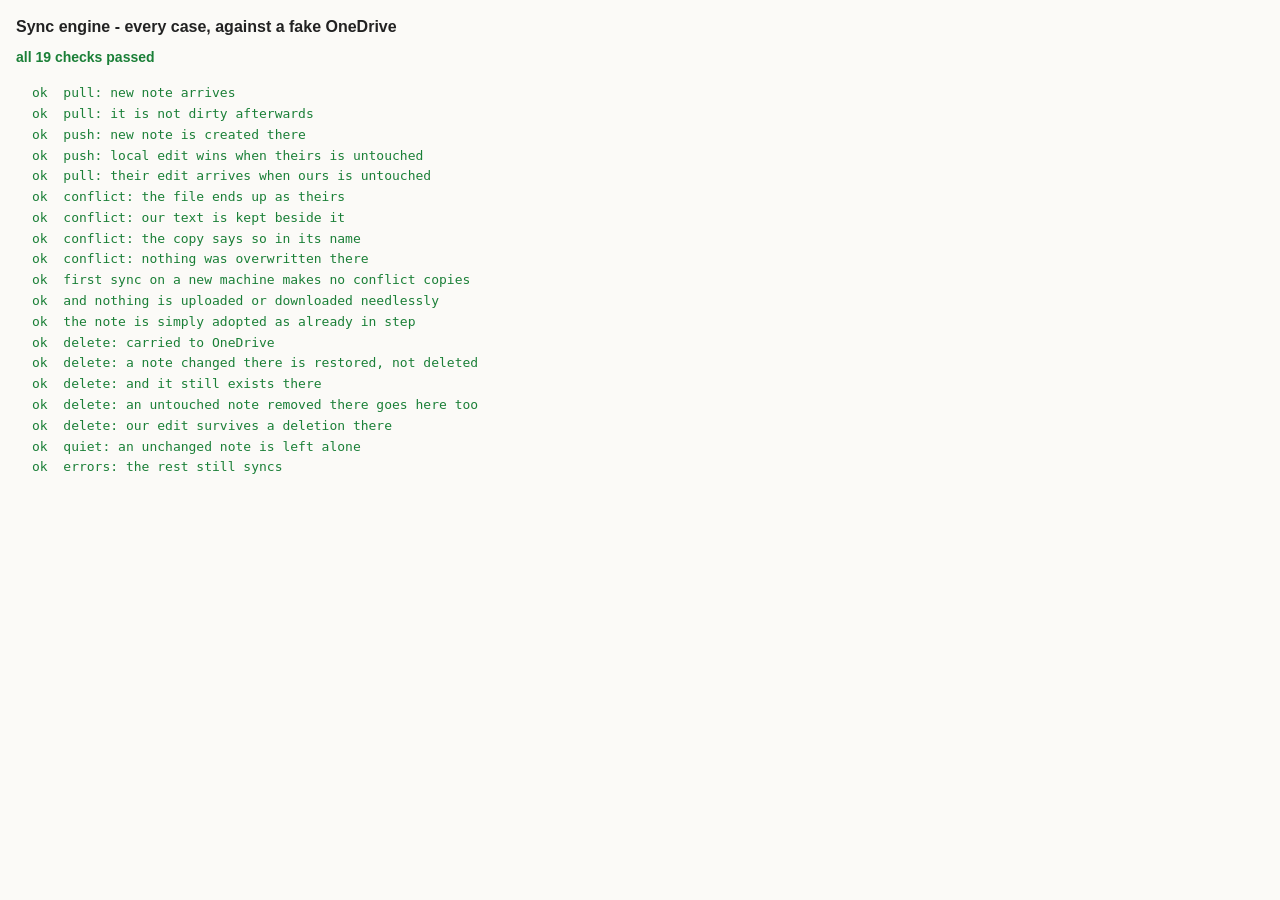
<file: sync.test.html>
<!doctype html>
<meta charset="utf-8">
<title>Sync engine tests</title>
<style>
  body { font: 13px/1.6 Consolas, monospace; margin: 16px; background: #fbfaf7; color: #222; }
  h1 { font: 600 16px/1.4 "Segoe UI", sans-serif; }
  .ok { color: #1a7f37; } .bad { color: #b42318; }
  .case { margin-left: 16px; }
  pre { margin: 2px 0 10px 32px; padding: 6px 8px; background: #fff; border-left: 3px solid #b42318; white-space: pre-wrap; }
  #sum { font: 600 14px "Segoe UI", sans-serif; margin: 10px 0 18px; }
</style>
<h1>Sync engine - every case, against a fake OneDrive</h1>
<div id="sum">running...</div>
<div id="out"></div>
<script type="module">
import { syncAll } from './sync.js';

const out = document.getElementById('out');
let pass = 0, fail = 0;
const log = (h) => { const d = document.createElement('div'); d.innerHTML = h; out.append(d); };
const esc = (s) => String(s).replace(/[&<>]/g, (c) => ({ '&': '&amp;', '<': '&lt;', '>': '&gt;' }[c]));
function check(label, got, want) {
  const g = JSON.stringify(got), w = JSON.stringify(want);
  if (g === w) { pass++; log(`<div class="case ok">ok&nbsp; ${esc(label)}</div>`); return; }
  fail++;
  log(`<div class="case bad">FAIL ${esc(label)}</div><pre>got : ${esc(g)}\nwant: ${esc(w)}</pre>`);
}

// --- a local store, in memory, with the same shape the real one gives sync -------------
function makeLocal(notes = {}, meta = {}, tombs = {}) {
  const data = { ...notes };
  const fp = (j) => JSON.stringify(j).length + ':' + JSON.stringify(j).slice(0, 24);
  return {
    data, syncMeta: { ...meta }, tombstones: { ...tombs },
    ids: () => Object.keys(data),
    get: (id) => data[id] ? JSON.parse(JSON.stringify(data[id])) : null,
    put: (id, j) => { data[id] = JSON.parse(JSON.stringify(j)); },
    remove: (id) => { delete data[id]; },
    mark(id, tag, j) { this.syncMeta[id] = { tag, hash: fp(j) }; },
    unmark(id) { delete this.syncMeta[id]; },
    forget(id) { delete this.tombstones[id]; },
    isDirty(id) { const m = this.syncMeta[id]; return !m || m.hash !== fp(data[id]); },
    create(kind, extra) { const id = 'copy' + (Object.keys(data).length); data[id] = { ...extra }; return { id, json: data[id] }; },
  };
}

// --- a fake OneDrive -------------------------------------------------------------------
function makeRemote(files = {}) {
  const data = {};   // id -> { json, tag }
  let n = 0;
  for (const [id, json] of Object.entries(files)) data[id] = { json, tag: 't' + (++n) };
  return {
    data,
    list: async () => Object.entries(data).map(([id, f]) => ({ id, tag: f.tag })),
    get: async (id) => { if (!data[id]) throw new Error('404'); return { json: JSON.parse(JSON.stringify(data[id].json)), tag: data[id].tag }; },
    put: async (id, json, tag) => {
      if (data[id] && tag && data[id].tag !== tag) throw new Error('412 changed in OneDrive');
      data[id] = { json: JSON.parse(JSON.stringify(json)), tag: 't' + (++n) };
      return { tag: data[id].tag };
    },
    del: async (id, tag) => {
      if (data[id] && tag && data[id].tag !== tag) throw new Error('412 changed in OneDrive');
      delete data[id];
    },
  };
}

const note = (text, extra = {}) => ({ text, name: '', color: 0, ...extra });

// 1. a note only in OneDrive comes down
{
  const local = makeLocal();
  const remote = makeRemote({ a: note('from the laptop') });
  const r = await syncAll(local, remote);
  check('pull: new note arrives', [r.pulled, local.data.a.text], [['a'], 'from the laptop']);
  check('pull: it is not dirty afterwards', local.isDirty('a'), false);
}

// 2. a note only here goes up
{
  const local = makeLocal({ b: note('typed on the phone') });
  const remote = makeRemote();
  const r = await syncAll(local, remote);
  check('push: new note is created there', [r.created, remote.data.b.json.text], [['b'], 'typed on the phone']);
}

// 3. changed here only -> uploaded
{
  const local = makeLocal({ c: note('v2') });
  const remote = makeRemote({ c: note('v1') });
  local.mark('c', remote.data.c.tag, note('v1'));
  local.put('c', note('v2'));
  const r = await syncAll(local, remote);
  check('push: local edit wins when theirs is untouched', [r.pushed, remote.data.c.json.text], [['c'], 'v2']);
}

// 4. changed there only -> downloaded
{
  const local = makeLocal({ d: note('v1') });
  const remote = makeRemote({ d: note('v1') });
  local.mark('d', remote.data.d.tag, note('v1'));
  await remote.put('d', note('v2'), remote.data.d.tag);
  const r = await syncAll(local, remote);
  check('pull: their edit arrives when ours is untouched', [r.pulled, local.data.d.text], [['d'], 'v2']);
}

// 5. changed in both places -> theirs wins the file, ours is kept as a conflict copy
{
  const local = makeLocal({ e: note('mine', { name: 'Plans' }) });
  const remote = makeRemote({ e: note('theirs', { name: 'Plans' }) });
  local.mark('e', 't99', note('base', { name: 'Plans' }));   // an older tag: both moved on
  const r = await syncAll(local, remote);
  const copy = r.conflicts[0] && local.data[r.conflicts[0].keptAs];
  check('conflict: the file ends up as theirs', local.data.e.text, 'theirs');
  check('conflict: our text is kept beside it', copy && copy.text, 'mine');
  check('conflict: the copy says so in its name', copy && copy.name, 'Plans (conflict copy)');
  check('conflict: nothing was overwritten there', remote.data.e.json.text, 'theirs');
}

// 5b. a new machine: nothing known about any note, but the copies are identical
{
  const local = makeLocal({ same: note('identical on both', { name: 'Oath' }) });
  const remote = makeRemote({ same: note('identical on both', { name: 'Oath' }) });
  const r = await syncAll(local, remote);          // no syncMeta at all, as on a fresh laptop
  check('first sync on a new machine makes no conflict copies', r.conflicts, []);
  check('and nothing is uploaded or downloaded needlessly', [r.pushed, r.pulled, r.created], [[], [], []]);
  check('the note is simply adopted as already in step', local.isDirty('same'), false);
}

// 6. deleted here -> deleted there
{
  const local = makeLocal({}, {}, { f: { tag: 't1' } });
  const remote = makeRemote({ f: note('bye') });
  remote.data.f.tag = 't1';
  const r = await syncAll(local, remote);
  check('delete: carried to OneDrive', [r.deletedThere, !!remote.data.f], [['f'], false]);
}

// 7. deleted here but changed there in the meantime -> it comes back rather than vanishing
{
  const local = makeLocal({}, {}, { g: { tag: 'old' } });
  const remote = makeRemote({ g: note('they wrote more') });
  const r = await syncAll(local, remote);
  check('delete: a note changed there is restored, not deleted', [r.pulled, local.data.g.text], [['g'], 'they wrote more']);
  check('delete: and it still exists there', !!remote.data.g, true);
}

// 8. deleted there, untouched here -> removed here
{
  const local = makeLocal({ h: note('gone there') });
  const remote = makeRemote();
  local.mark('h', 't1', note('gone there'));
  const r = await syncAll(local, remote);
  check('delete: an untouched note removed there goes here too', [r.deletedHere, !!local.data.h], [['h'], false]);
}

// 9. deleted there but edited here -> put back, never silently lost
{
  const local = makeLocal({ i: note('I kept writing') });
  const remote = makeRemote();
  local.mark('i', 't1', note('older'));
  const r = await syncAll(local, remote);
  check('delete: our edit survives a deletion there', [r.created, remote.data.i.json.text], [['i'], 'I kept writing']);
}

// 10. nothing to do is reported as such
{
  const local = makeLocal({ j: note('same') });
  const remote = makeRemote({ j: note('same') });
  local.mark('j', remote.data.j.tag, note('same'));
  const r = await syncAll(local, remote);
  check('quiet: an unchanged note is left alone', [r.pulled, r.pushed, r.created], [[], [], []]);
}

// 11. one broken note does not stop the others
{
  const local = makeLocal({ k: note('fine') });
  const remote = makeRemote({ bad: note('x'), ok: note('y') });
  remote.get = async (id) => { if (id === 'bad') throw new Error('500 from Graph'); return { json: note('y'), tag: 't9' }; };
  const r = await syncAll(local, remote);
  check('errors: the rest still syncs', [r.errors.map((e) => e.id), r.pulled.includes('ok'), !!remote.data.k], [['bad'], true, true]);
}

document.getElementById('sum').innerHTML = fail
  ? `<span class="bad">${fail} failed</span>, ${pass} passed`
  : `<span class="ok">all ${pass} checks passed</span>`;
</script>
</file>
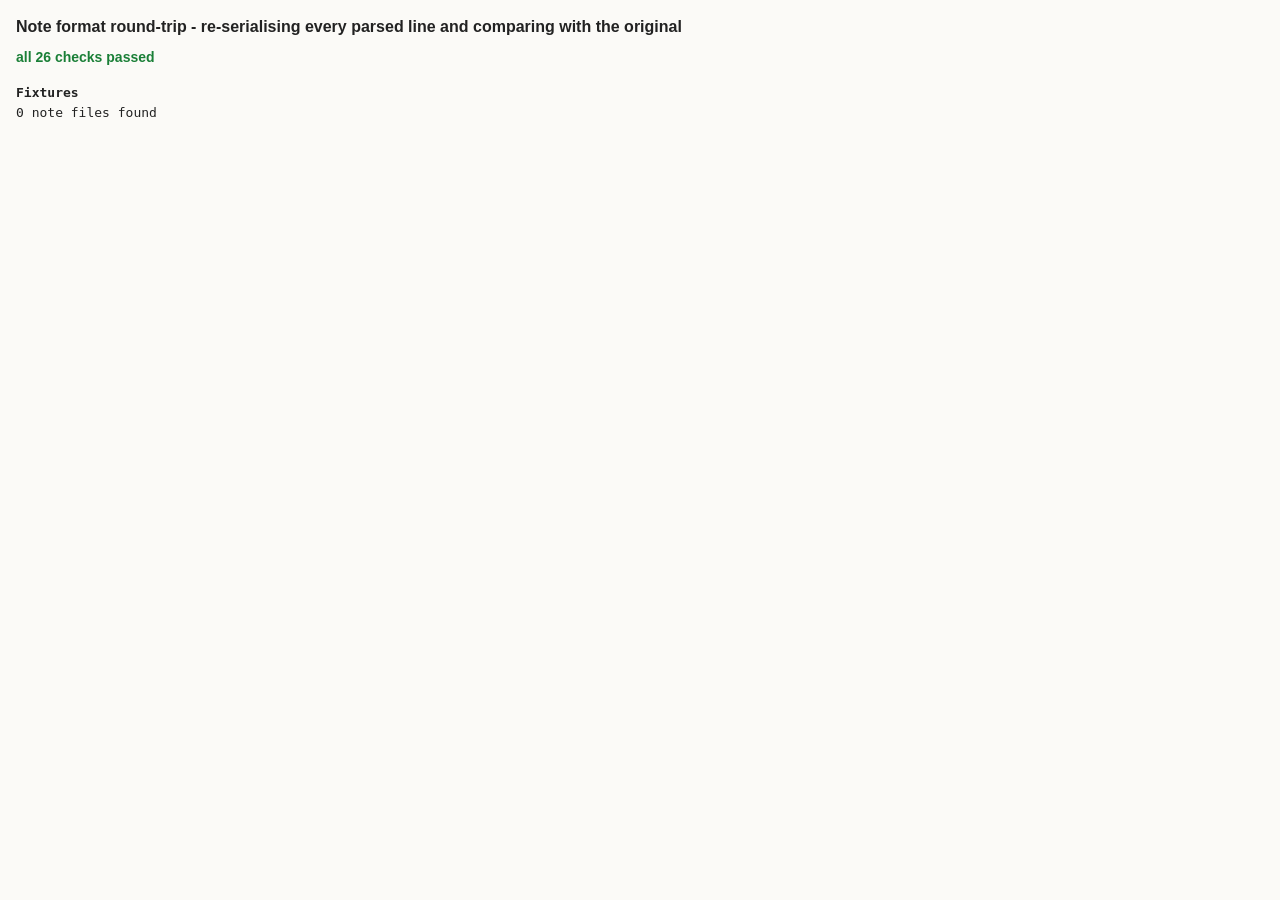
<file: test.html>
<!doctype html>
<meta charset="utf-8">
<title>Note format round-trip</title>
<style>
  body { font: 13px/1.5 Consolas, monospace; margin: 16px; background: #fbfaf7; color: #222; }
  h1 { font: 600 16px/1.4 "Segoe UI", sans-serif; }
  .ok { color: #1a7f37; } .bad { color: #b42318; }
  .case { margin: 2px 0 2px 16px; }
  pre { margin: 2px 0 10px 32px; padding: 6px 8px; background: #fff; border-left: 3px solid #b42318; white-space: pre-wrap; }
  #sum { font: 600 14px "Segoe UI", sans-serif; margin: 10px 0 18px; }
</style>
<h1>Note format round-trip - re-serialising every parsed line and comparing with the original</h1>
<div id="sum">running...</div>
<div id="out"></div>
<script type="module">
import { splitTask, formatTask, parseTodo, parseTracker, formatTracker, noteKind, TODO_RX, TRK_ITEM_RX }
  from './notes.js';

const out = document.getElementById('out');
let pass = 0, fail = 0;
const log = (html) => { const d = document.createElement('div'); d.innerHTML = html; out.append(d); };
const esc = (s) => String(s).replace(/[&<>]/g, (c) => ({ '&': '&amp;', '<': '&lt;', '>': '&gt;' }[c]));

function check(label, got, want) {
  if (got === want) { pass++; return true; }
  fail++;
  log(`<div class="case bad">FAIL ${esc(label)}</div>
       <pre>original : ${esc(want)}\nrewritten: ${esc(got)}</pre>`);
  return false;
}

// --- fixtures ---------------------------------------------------------------------------
// Your real notes do not use every token, so these come from the format's own documented
// examples in StickyNote.ps1. Each must survive parse -> write unchanged.
log('<div style="margin-top:8px"><b>Fixtures</b></div>');
const taskLines = [
  'Read ch. 3',
  'Read ch. 3 ~30m',
  'Field survey ~1h30m',
  'Long job ~2h',
  'Standup @2026-10-02 07:30',
  'Standup @2026-10-02 07:30 daily',
  'Call the dean @2026-10-02 19:30 @snooze 2026-10-02 17:30',
  'Write up @timer 2026-10-01 14:05:30',
  'Write up @paused 0:12:34',
  'Reading @watch 2026-10-01 14:05:30',
  'Reading @spent 0:05:12',
  'Faculty meeting ~1h45m @2026-10-02 16:00 @cal b5e97d94',
  'Carried task ~2h @from 2026-10-01',
  'Morning review ~15m @every day',
  'Thesis chapter ~2h @every week @trk 1a2b3c4d',
  'Staff meeting ~1h @2026-10-19 09:00 @every mon',
  'Rent ~10m @every month @from 2026-10-01',
  'Payroll check @every 2weeks',
  'Everything ~1h30m @2026-10-07 09:00 daily @snooze 2026-10-07 10:00 @timer 2026-10-07 09:30:15 @cal 1a2b3c4d @from 2026-10-01',
  'Email about @7 something',          // a bare @7 is text, not an alarm
  'Price is ~45 things',               // ~45 at the end would be a duration; mid-line it is text
];
for (const line of taskLines) check('task: ' + line, formatTask(splitTask(line)), line);

const trackerText = [
  'TASK: Surv Popoola MSc thesis | started 2026-10-01 15:40',
  '',
  '== OBJECTIVES ==',
  '[ ] Draft chapter 3 | added 2026-10-01 15:42',
  '[ ] Book the lab | added 2026-10-01 15:45 | due 2026-10-07 | alarm 2026-10-07 09:00 daily',
  '[ ] Field trip | added 2026-10-01 15:50 | start 2026-10-05 | due 2026-10-09',
  '[ ] Team meeting | added 2026-10-01 15:55 | every week | due 2026-10-09',
  '',
  '== ONGOING ==',
  '[~] Field survey | added 2026-09-28 09:00 | started 2026-10-01 10:12 | timer 2026-10-01 14:05:30',
  // token order as Get-TrackerText writes it: added/started/finished, due, alarm, snooze, timer|spent
  '[~] Data cleaning | added 2026-09-29 09:00 | started 2026-10-01 11:00 | snooze 2026-10-01 17:30:00 | spent 0:12:34',
  '',
  '== FINISHED ==',
  '[x] Literature review | added 2026-09-20 08:00 | started 2026-09-22 09:00 | finished 2026-09-30 17:45',
].join('\r\n');
{
  const t = parseTracker(trackerText);
  t.items.forEach((it) => { it.dirty = true; });
  check('tracker fixture (' + t.items.length + ' items)', formatTracker(t, false), trackerText);
}

// a task whose every objective is finished: "| finished" on the TASK line itself
const doneTaskText = [
  'TASK: Surv Popoola MSc thesis | started 2026-10-01 15:40 | finished 2026-10-13 15:12',
  '',
  '== OBJECTIVES ==',
  '',
  '== ONGOING ==',
  '',
  '== FINISHED ==',
  '[x] Draft chapter 3 | added 2026-10-01 15:42 | finished 2026-10-13 15:12',
].join('\r\n');
{
  const t = parseTracker(doneTaskText);
  t.items.forEach((it) => { it.dirty = true; });
  check('a finished task keeps its stamp', formatTracker(t, false), doneTaskText);
  check('the name is read without the stamps', t.title, 'Surv Popoola MSc thesis');
  check('the task has a finished time', t.finished instanceof Date && !Number.isNaN(+t.finished), true);
}

const monthlyText = [
  'TASK: October 2026 - Activity List | started 2026-10-01 20:39',
  '',
  '== NOT STARTED ==',
  '[ ] Paper review | added 2026-10-01 20:40 | due 2026-10-07',
  '',
  '== ONGOING ==',
  '[~] Conference abstract | added 2026-10-01 20:41 | started 2026-10-02 09:00 | due 2026-10-15 | alarm 2026-10-14 09:00',
  '',
  '== FINISHED ==',
  '[x] Departmental report | added 2026-09-30 10:00 | finished 2026-10-01 18:20',
  '',
  '== NOTES ==',
  'Chase the printer about the proceedings.',
].join('\r\n');
{
  const t = parseTracker(monthlyText);
  t.items.forEach((it) => { it.dirty = true; });
  check('monthly fixture (' + t.items.length + ' items, with Notes)', formatTracker(t, true), monthlyText);
}

// the dev server lists the folder; pick the note files out of it
const listing = await (await fetch('../')).text();
const names = [...new Set([...listing.matchAll(/note-[A-Za-z0-9_-]+\.json/g)].map((m) => m[0]))];
log(`<div>${names.length} note files found</div>`);

for (const name of names) {
  let j;
  try { j = await (await fetch('../' + name)).json(); } catch (e) { log(`<div class="bad">${name}: ${e}</div>`); continue; }
  const kind = noteKind(j);
  const text = String(j.text ?? '');
  let checked = 0;

  if (kind === 'tracker' || kind === 'monthly') {
    const t = parseTracker(text);
    // force every item to be written from its parsed fields, not echoed from raw
    t.items.forEach((it) => { it.dirty = true; });
    const rebuilt = formatTracker(t, kind === 'monthly');
    check(`${name} whole tracker`, rebuilt.replace(/\s+$/, ''), text.replace(/\s+$/, ''));
    checked = t.items.length;
  } else {
    for (const line of text.split(/\r?\n/)) {
      const td = TODO_RX.exec(line);
      if (!td || !td[3].trim()) continue;
      check(`${name}: ${td[3].slice(0, 40)}`, formatTask(splitTask(td[3])), td[3].trim());
      checked++;
    }
  }
  log(`<div class="case">${esc(name)} <span style="color:#777">(${kind}, ${checked} line(s))</span></div>`);
}

document.getElementById('sum').innerHTML = fail
  ? `<span class="bad">${fail} failed</span>, ${pass} passed`
  : `<span class="ok">all ${pass} checks passed</span>`;
</script>
</file>
<file: styles.css>
/* Sticky Notes, on the phone and the desktop.
   Mobile first: one column, big tap targets. Wider screens get the list and the open
   note side by side. Colours follow the Windows app's palette so a note looks the same. */

:root {
  --bg: #f7f6f2;
  --panel: #ffffff;
  --line: #e3e0d8;
  --ink: #23201a;
  --dim: #6b665c;
  --accent: #8a6d1f;
  --tap: 44px;
  color-scheme: light dark;
}
@media (prefers-color-scheme: dark) {
  :root { --bg: #171614; --panel: #201f1c; --line: #35332e; --ink: #ece9e1; --dim: #9c968a; --accent: #d9bc62; }
}

* { box-sizing: border-box; -webkit-tap-highlight-color: transparent; }
[hidden] { display: none !important; }   /* .icon's display:grid must not bring a hidden button back */
html, body { height: 100%; margin: 0; }
body {
  font: 15px/1.45 "Segoe UI", system-ui, -apple-system, Roboto, sans-serif;
  background: var(--bg); color: var(--ink);
  overscroll-behavior-y: none;
}
button, input, textarea, select { font: inherit; color: inherit; }
button { cursor: pointer; border: 0; background: none; }

/* --- app frame --------------------------------------------------------------------- */
#app { display: flex; flex-direction: column; height: 100%; }
.screen { display: none; flex-direction: column; min-height: 0; flex: 1; }
.screen.on { display: flex; }

.bar {
  display: flex; align-items: center; gap: 8px;
  padding: 10px 12px; background: var(--panel); border-bottom: 1px solid var(--line);
  padding-top: max(10px, env(safe-area-inset-top));
}
.bar h1 {
  font-size: 17px; margin: 0; font-weight: 600; flex: 1; min-width: 0;
  white-space: nowrap; overflow: hidden; text-overflow: ellipsis;
}
.bar .sub { font-size: 12px; color: var(--dim); font-weight: 400; white-space: nowrap; }
.icon {
  min-width: var(--tap); height: var(--tap); border-radius: 10px;
  display: grid; place-items: center; font-size: 19px; color: var(--ink);
}
.icon:active { background: var(--line); }

.filters { display: flex; gap: 8px; padding: 8px 12px; background: var(--panel); border-bottom: 1px solid var(--line); }
#q {
  flex: 1; min-width: 0; height: var(--tap); padding: 0 12px;
  border: 1px solid var(--line); border-radius: 10px; background: var(--bg);
}
#kind { height: var(--tap); padding: 0 8px; border: 1px solid var(--line); border-radius: 10px; background: var(--bg); }

/* --- the list --------------------------------------------------------------------- */
#list { overflow-y: auto; flex: 1; -webkit-overflow-scrolling: touch; padding-bottom: 96px; }
.group {
  position: sticky; top: 0; z-index: 1;
  padding: 10px 14px 6px; font-size: 12px; font-weight: 700; letter-spacing: .04em;
  text-transform: uppercase; color: var(--accent); background: var(--bg);
}
.group .n { color: var(--dim); font-weight: 400; }
.card {
  display: block; width: 100%; text-align: left;
  padding: 12px 14px; border-bottom: 1px solid var(--line); background: var(--panel);
  border-left: 5px solid var(--swatch, transparent);
}
.card:active { background: var(--bg); }
.card .t { font-weight: 600; display: flex; gap: 8px; align-items: baseline; }
.card .t .count { font-weight: 400; color: var(--dim); font-size: 13px; }
.card .m { color: var(--dim); font-size: 13px; margin-top: 2px; display: flex; gap: 10px; }
.card .hit { color: var(--ink); font-size: 13px; margin-top: 4px; opacity: .85; }
mark { background: #ffe9a3; color: inherit; border-radius: 3px; }
@media (prefers-color-scheme: dark) { mark { background: #5c4a12; } }
.empty { padding: 40px 20px; text-align: center; color: var(--dim); }

/* --- floating add ------------------------------------------------------------------ */
#add {
  position: fixed; right: 16px; bottom: calc(16px + env(safe-area-inset-bottom));
  width: 56px; height: 56px; border-radius: 28px; font-size: 28px; line-height: 1;
  background: var(--accent); color: #fff; box-shadow: 0 6px 18px rgba(0,0,0,.28);
}
.syncline {
  padding: 8px 14px; font-size: 13px; color: var(--dim);
  background: var(--panel); border-bottom: 1px solid var(--line);
}
.syncline.bad { color: #b42318; }
.syncline.busy::after { content: ' ...'; }

.pane h2 { font: 600 17px "Segoe UI", sans-serif; margin: 6px 0 10px; }
.pane label { display: block; margin: 10px 0; font-size: 13px; color: var(--dim); }
.pane label small { opacity: .8; }
.pane input {
  display: block; width: 100%; height: var(--tap); margin-top: 4px; padding: 0 12px;
  border: 1px solid var(--line); border-radius: 10px; background: var(--bg); color: var(--ink);
}
.pane code { word-break: break-all; }
.cfgRow { display: flex; flex-wrap: wrap; gap: 8px; margin-top: 12px; }
.cfgRow button {
  padding: 10px 14px; border-radius: 10px; background: var(--line); font-size: 14px;
}
.cfgRow button.primary { background: var(--accent); color: #fff; font-weight: 600; }

#sheet, .sheet {
  position: fixed; inset: 0; background: rgba(0,0,0,.4); display: none;
  align-items: flex-end; z-index: 10;
}
#sheet.on, .sheet.on { display: flex; }
#sheet .inner, .sheet .inner {
  background: var(--panel); width: 100%; border-radius: 16px 16px 0 0; padding: 8px 8px calc(8px + env(safe-area-inset-bottom));
}
.sheet .inner.pane { padding: 16px 16px calc(16px + env(safe-area-inset-bottom)); max-height: 88vh; overflow-y: auto; }
#sheet button {
  display: flex; gap: 12px; align-items: center; width: 100%; padding: 14px 16px;
  border-radius: 12px; font-size: 16px; text-align: left;
}
#sheet button:active { background: var(--bg); }
#sheet .sw { width: 14px; height: 14px; border-radius: 4px; }

/* --- the open note ------------------------------------------------------------------ */
#noteBar { background: var(--noteBar, var(--panel)); }
#noteBody { flex: 1; min-height: 0; overflow-y: auto; background: var(--noteBg, var(--panel)); }
#noteBody.pad { padding: 12px 14px calc(24px + env(safe-area-inset-bottom)); }
#text {
  width: 100%; min-height: 100%; border: 0; outline: 0; resize: none;
  background: transparent; color: var(--noteInk, var(--ink));
  padding: 14px; font-size: 16px; line-height: 1.5;
}
.stamp { color: var(--dim); font-weight: 600; margin: 14px 0 6px; font-size: 13px; }

/* to-do rows */
.row { display: flex; gap: 10px; align-items: flex-start; padding: 10px 4px; border-bottom: 1px solid rgba(0,0,0,.07); }
.row .box {
  width: 26px; height: 26px; flex: none; border: 2px solid currentColor; border-radius: 7px;
  display: grid; place-items: center; font-size: 16px; opacity: .75; margin-top: 1px;
}
.row.done .label { text-decoration: line-through; opacity: .5; }
.row .label { flex: 1; min-width: 0; word-break: break-word; }
.row .chips { display: flex; flex-wrap: wrap; gap: 6px; margin-top: 4px; }
.chip {
  font-size: 11px; padding: 2px 7px; border-radius: 999px;
  background: rgba(0,0,0,.08); color: inherit; opacity: .8; white-space: nowrap;
}
.chip.late { background: #d4322c; color: #fff; opacity: 1; }
.chip.soon { background: #b8791a; color: #fff; opacity: 1; }
.count { padding: 10px 4px; color: var(--dim); font-size: 13px; }

/* tracker sections */
.sec { margin: 16px 0 4px; font-size: 12px; font-weight: 700; letter-spacing: .05em; opacity: .65; }
.bar2 { height: 8px; border-radius: 4px; background: rgba(0,0,0,.12); overflow: hidden; margin: 10px 0 2px; }
.bar2 i { display: block; height: 100%; background: currentColor; opacity: .55; }
.move { display: flex; gap: 6px; margin-top: 6px; }
.move button { font-size: 12px; padding: 5px 10px; border-radius: 999px; background: rgba(0,0,0,.08); }

/* the add-an-item box at the top of a list */
.entry { display: flex; gap: 8px; padding: 10px 4px 4px; }
.entry input {
  flex: 1; min-width: 0; height: var(--tap); padding: 0 12px; border-radius: 10px;
  border: 1px solid rgba(0,0,0,.18); background: rgba(255,255,255,.55); color: inherit;
}
.entry button { padding: 0 16px; border-radius: 10px; background: rgba(0,0,0,.12); font-weight: 600; }

.hint { color: var(--dim); font-size: 12px; padding: 6px 4px 0; }

/* --- the Dashboards screen (dashview.js) ----------------------------------------------- */
.dash { max-width: 1100px; margin: 0 auto; }
.dash h2 { font-size: 18px; margin: 12px 0 10px; font-weight: 600; }
.dash .tabs { display: flex; gap: 6px; overflow-x: auto; padding: 2px 0 6px; position: sticky; top: -12px; background: var(--noteBg, var(--panel)); z-index: 1; }
.dash .tabs button { padding: 8px 16px; border-radius: 999px; background: var(--line); font-weight: 600; font-size: 14px; white-space: nowrap; }
.dash .tabs button.on { background: var(--accent); color: #fff; }
.tiles { display: grid; grid-template-columns: repeat(auto-fill, minmax(150px, 1fr)); gap: 8px; }
.tile { position: relative; overflow: hidden; background: var(--bg); border: 1px solid var(--line); border-radius: 12px; padding: 10px 12px 12px; min-height: 78px; }
.tile b { display: block; font-size: 22px; line-height: 1.2; }
.tile small { display: block; color: var(--dim); font-size: 12px; margin-top: 4px; }
.tile .pb, .mhead .pb { position: absolute; left: 0; bottom: 0; height: 4px; background: var(--accent); }
.tile.warn b { color: #b8791a; }
.tile.bad b { color: #d4322c; }
.dash .line { color: var(--dim); font-size: 13px; margin: 10px 2px; }
.dash .line.warn { color: #b8791a; font-weight: 600; }
.dash .cap { color: var(--dim); font-size: 12px; margin: 14px 2px 6px; }
.dash .said { margin: 6px 2px; padding: 8px 10px; border-radius: 10px; background: var(--bg); border: 1px solid var(--line); font-size: 13px; }
.dash .h3 { display: flex; flex-wrap: wrap; align-items: baseline; gap: 10px; margin: 18px 2px 6px; font-weight: 700; font-size: 16px; }
.dash .h3 small { font-weight: 400; color: var(--dim); font-size: 12px; }
.dash .grp { margin: 10px 2px 4px; font-size: 11px; font-weight: 700; letter-spacing: .05em; text-transform: uppercase; color: var(--accent); }
.dash .hint { padding-left: 2px; }
.dash button.act { padding: 8px 12px; border-radius: 10px; background: var(--accent); color: #fff; font-weight: 600; font-size: 13px; white-space: nowrap; }
.dash button.quiet { padding: 8px 12px; border-radius: 10px; background: var(--line); font-size: 13px; white-space: nowrap; }
.dash button.link { display: block; text-align: left; padding: 4px 2px; color: var(--accent); font-size: 13px; }
.dash button.link:disabled { color: var(--dim); }

/* the week's bars */
.week { display: flex; gap: 6px; align-items: flex-end; height: 112px; padding: 0 2px; }
.week .col { flex: 1; display: flex; flex-direction: column; align-items: center; justify-content: flex-end; gap: 3px; min-width: 0; }
.week .col i { display: block; width: 60%; border-radius: 4px 4px 0 0; background: var(--accent); opacity: .55; }
.week .col.now i { opacity: 1; }
.week .n { font-size: 12px; font-weight: 600; }
.week .d { font-size: 11px; color: var(--dim); }

/* a suggestion */
.sug { display: flex; gap: 10px; align-items: center; padding: 10px 2px; border-bottom: 1px solid var(--line); }
.sug .txt { flex: 1; min-width: 0; cursor: pointer; }
.sug .t { font-weight: 600; word-break: break-word; }
.sug .w { font-size: 12px; color: var(--dim); }
.sug.late .w { color: #d4322c; }
.sug .btns { display: flex; gap: 6px; flex-wrap: wrap; justify-content: flex-end; }

/* calendars: a square a day, a column a week, Monday at the top */
.heat { display: grid; grid-auto-flow: column; grid-template-rows: repeat(7, 14px); grid-auto-columns: 14px; gap: 3px; overflow-x: auto; padding: 2px; }
.heat .c { width: 14px; height: 14px; border-radius: 3px; background: var(--line); padding: 0; }
.heat .c.future { visibility: hidden; }
.heat .c.o { background: #b9cde6; }
.heat .c.j0 { background: #f3e7a0; } .heat .c.j1 { background: #e9cf55; } .heat .c.j2 { background: #c9a21e; } .heat .c.j3 { background: #8c6d0a; }
.heat .c.b { background: #4c8fd0; }
.heat .c.today { outline: 2px solid var(--ink); outline-offset: -1px; }
.heat .c.sel { outline: 2px solid var(--accent); outline-offset: 1px; }
.otd { margin: 8px 0; }
.entry2 { margin: 8px 0; padding: 8px 10px; border-radius: 10px; background: var(--bg); border: 1px solid var(--line); }
.entry2 .who { font-size: 12px; font-weight: 700; text-transform: uppercase; color: var(--accent); padding: 0; }
.entry2 .body { white-space: pre-wrap; font-size: 14px; margin-top: 4px; }

/* the quarter */
.qnav { display: flex; flex-wrap: wrap; gap: 6px; align-items: center; }
.qnav h2 { flex: 1; min-width: 200px; margin: 6px 4px; }
.months { display: grid; grid-template-columns: 1fr; gap: 10px; margin-top: 12px; }
@media (min-width: 700px) { .months { grid-template-columns: repeat(3, 1fr); } }
.mcol { border: 1px solid var(--line); border-radius: 12px; overflow: hidden; background: var(--bg); display: flex; flex-direction: column; }
.mhead { position: relative; padding: 10px 12px 12px; background: #e6dbff; color: #2a2338; display: grid; grid-template-columns: 1fr auto; gap: 2px 8px; align-items: center; }
.mhead b { grid-column: 1; }
.mhead small { grid-column: 1; opacity: .75; font-size: 12px; }
.mhead button { grid-column: 2; grid-row: 1 / span 2; background: rgba(255,255,255,.7) !important; }
.mhead .pb { background: #9a7fe0; }
.mcol .grp { margin: 8px 10px 2px; }
.act-row { display: flex; gap: 8px; width: 100%; text-align: left; padding: 7px 10px; border-top: 1px solid var(--line); font-size: 14px; }
.act-row .t { flex: 1; min-width: 0; word-break: break-word; }
.act-row .due { font-size: 12px; color: var(--dim); white-space: nowrap; }
.act-row .due.late { color: #d4322c; font-weight: 600; }
.act-row.done .t { text-decoration: line-through; opacity: .55; }
.madd { margin: 8px; height: 40px; padding: 0 10px; border: 1px solid var(--line); border-radius: 10px; background: var(--panel); color: var(--ink); }

/* streaks */
.dash .opt { display: block; font-size: 13px; color: var(--dim); margin: 4px 2px 0; }
.srow { display: block; width: 100%; text-align: left; padding: 10px 12px; margin: 6px 0; border: 1px solid var(--line); border-radius: 12px; background: var(--bg); }
.srow.sel { border-color: var(--accent); }
.srow .top { display: flex; gap: 8px; align-items: baseline; }
.srow .top b { flex: 1; min-width: 0; }
.srow .num { font-weight: 700; white-space: nowrap; }
.srow.warn .num { color: #b8791a; }
.srow.dim { opacity: .65; }
.srow .meta { font-size: 12px; color: var(--dim); margin: 2px 0 6px; }
.srow .dots { display: flex; gap: 4px; }
.srow .dots i { width: 11px; height: 11px; border-radius: 50%; border: 1.5px solid var(--line); }
.srow .dots i.on { background: #4c8fd0; border-color: #4c8fd0; }
.heatbox { padding: 4px 12px 12px; }
.heatbox .act { margin-top: 10px; }
@media (prefers-color-scheme: dark) {
  .mhead { background: #3a3150; color: #ece9e1; }
  .mhead button { background: rgba(0,0,0,.25) !important; color: inherit; }
  .heat .c.o { background: #3c5675; }
}

/* wide screens: list and note side by side */
@media (min-width: 900px) {
  #app { flex-direction: row; }
  .screen { display: flex; }
  #listScreen { width: 380px; flex: none; border-right: 1px solid var(--line); }
  #noteScreen { flex: 1; }
  #noteScreen.off .ph { display: grid; }
  #back { display: none; }
}
.ph { display: none; place-items: center; height: 100%; color: var(--dim); }
</file>
